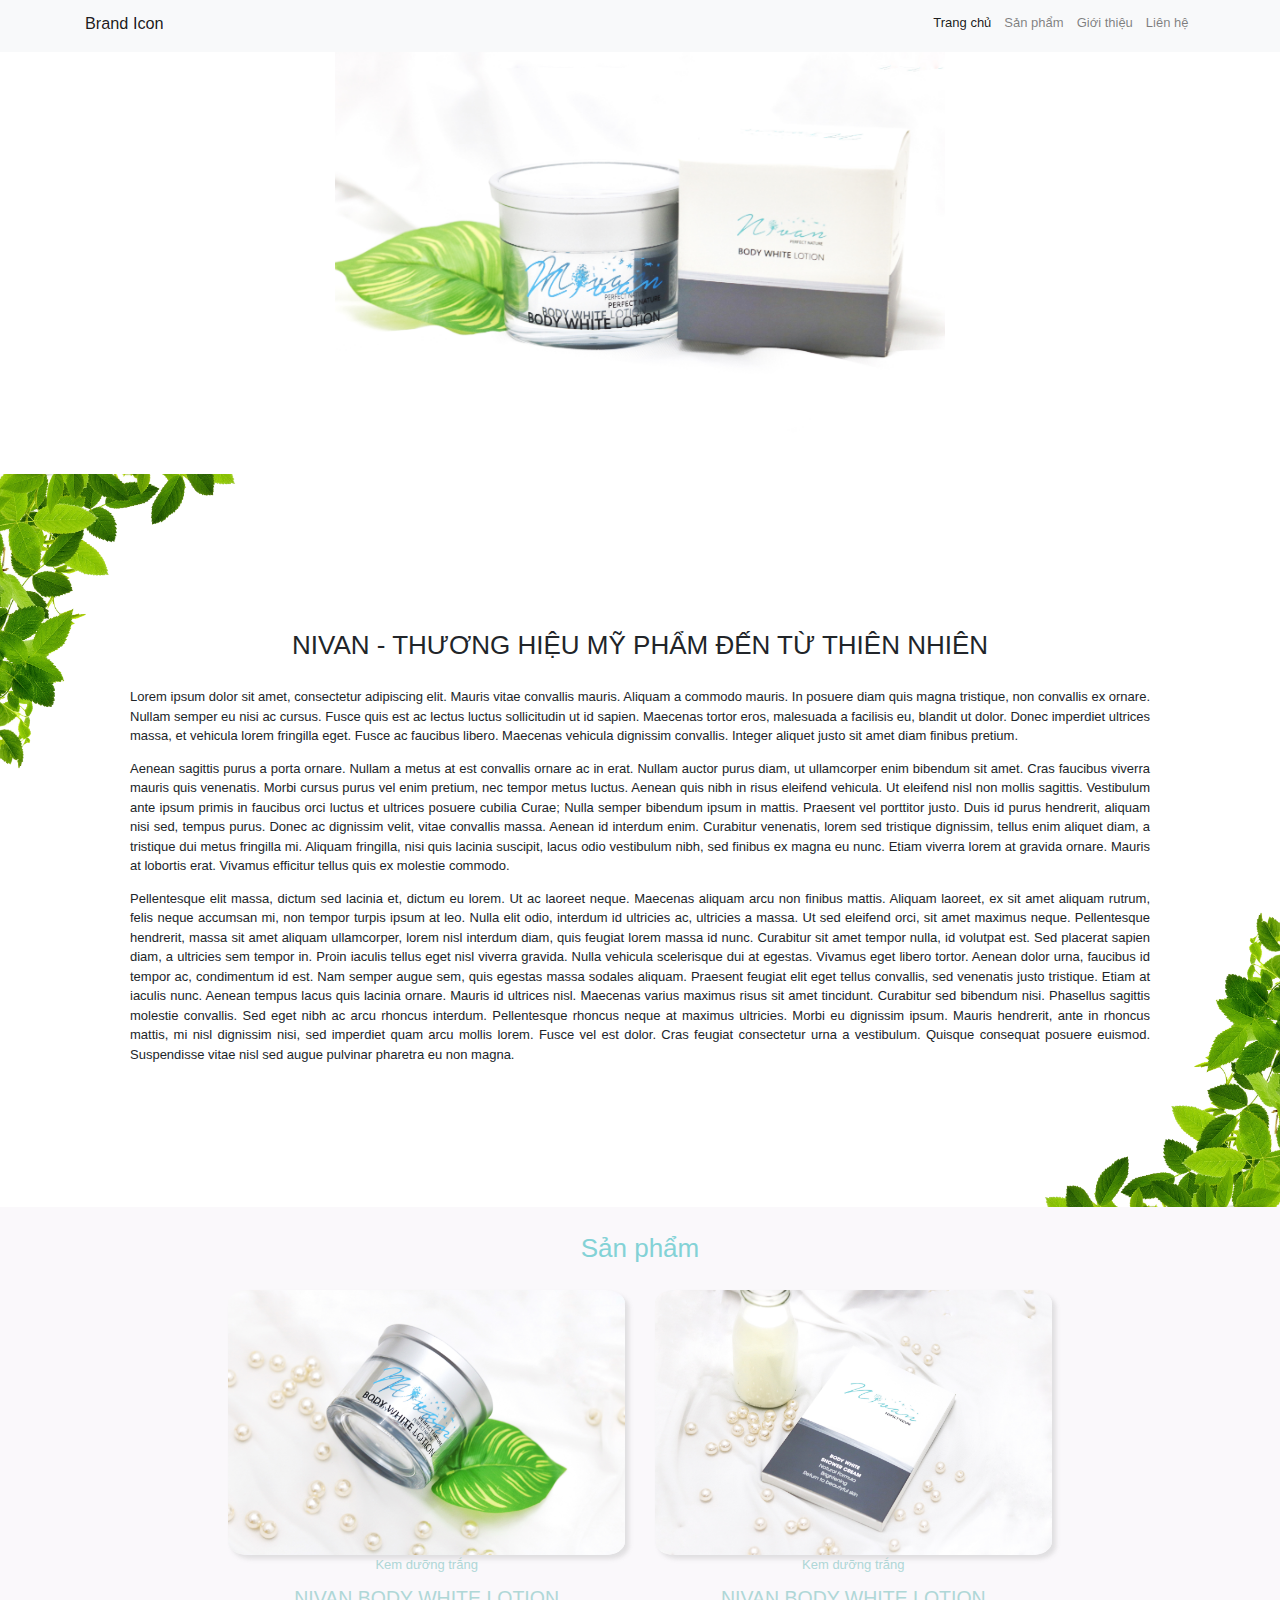
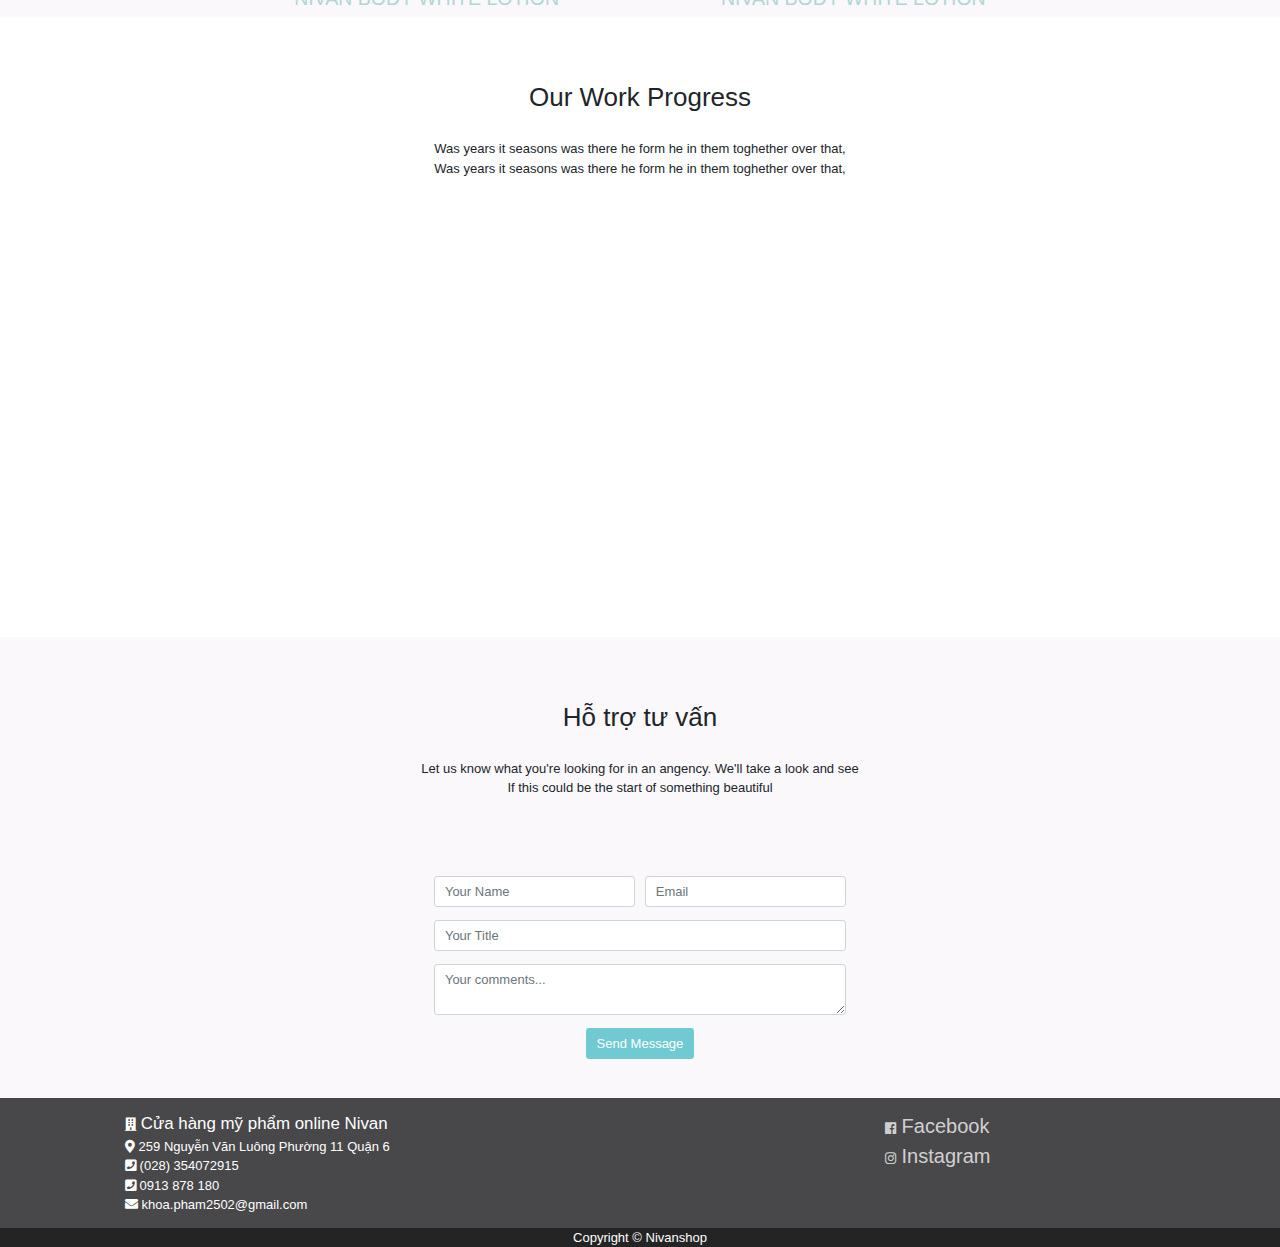
<file: Template/index.html>
<!DOCTYPE html>
<html lang="en">
	<head>
		<meta charset="UTF-8" />
		<meta name="viewport" content="width=device-width, initial-scale=1.0" />
		<meta http-equiv="X-UA-Compatible" content="ie=edge" />
		<title>Document</title>
		<link rel="stylesheet" href="css/all.min.css" />
		<link rel="stylesheet" href="css/bootstrap.min.css" />
		<link rel="stylesheet" href="css/style.css" />
	</head>
	<body>
		<header>
			<nav class="navbar fixed-top navbar-expand-md navbar-light bg-light">
				<div class="container">
					<a class="navbar-brand" href="#">Brand Icon</a>
					<button
						class="navbar-toggler"
						type="button"
						data-toggle="collapse"
						data-target="#navbarCollapse"
						aria-controls="navbarCollapse"
						aria-expanded="false"
						aria-label="Toggle navigation"
					>
						<span class="navbar-toggler-icon"> </span>
					</button>
					<div class="collapse navbar-collapse" id="navbarCollapse">
						<ul class="navbar-nav ml-auto">
							<li class="nav-item active">
								<a class="nav-link" href="#">
									Trang chủ <span class="sr-only"> (current) </span>
								</a>
							</li>
							<li class="nav-item">
								<a class="nav-link" href="#product"> Sản phẩm </a>
							</li>
							<li class="nav-item">
								<a class="nav-link" href="#"> Giới thiệu </a>
							</li>
							<li class="nav-item">
								<a class="nav-link" href="#"> Liên hệ</a>
							</li>
						</ul>
					</div>
				</div>
			</nav>
		</header>
		<main class="container-fluid" role="main">
			<div class="row even" id="cover">
				<div class="col-md-12 col-lg-6 mr-auto ml-auto">
					<img src="img/IMG_8909.JPG" alt="" class="img-fluid" />
				</div>
			</div>
			<div class="row odd">
				<div class="col-md-12 align-items-center">
					<div class="intro-content content" id="intro">
						<h2>NIVAN - THƯƠNG HIỆU MỸ PHẨM ĐẾN TỪ THIÊN NHIÊN</h2>
						<p>
							Lorem ipsum dolor sit amet, consectetur adipiscing elit. Mauris
							vitae convallis mauris. Aliquam a commodo mauris. In posuere diam
							quis magna tristique, non convallis ex ornare. Nullam semper eu
							nisi ac cursus. Fusce quis est ac lectus luctus sollicitudin ut id
							sapien. Maecenas tortor eros, malesuada a facilisis eu, blandit ut
							dolor. Donec imperdiet ultrices massa, et vehicula lorem fringilla
							eget. Fusce ac faucibus libero. Maecenas vehicula dignissim
							convallis. Integer aliquet justo sit amet diam finibus pretium.
						</p>
						<p>
							Aenean sagittis purus a porta ornare. Nullam a metus at est
							convallis ornare ac in erat. Nullam auctor purus diam, ut
							ullamcorper enim bibendum sit amet. Cras faucibus viverra mauris
							quis venenatis. Morbi cursus purus vel enim pretium, nec tempor
							metus luctus. Aenean quis nibh in risus eleifend vehicula. Ut
							eleifend nisl non mollis sagittis. Vestibulum ante ipsum primis in
							faucibus orci luctus et ultrices posuere cubilia Curae; Nulla
							semper bibendum ipsum in mattis. Praesent vel porttitor justo.
							Duis id purus hendrerit, aliquam nisi sed, tempus purus. Donec ac
							dignissim velit, vitae convallis massa. Aenean id interdum enim.
							Curabitur venenatis, lorem sed tristique dignissim, tellus enim
							aliquet diam, a tristique dui metus fringilla mi. Aliquam
							fringilla, nisi quis lacinia suscipit, lacus odio vestibulum nibh,
							sed finibus ex magna eu nunc. Etiam viverra lorem at gravida
							ornare. Mauris at lobortis erat. Vivamus efficitur tellus quis ex
							molestie commodo.
						</p>
						<p>
							Pellentesque elit massa, dictum sed lacinia et, dictum eu lorem.
							Ut ac laoreet neque. Maecenas aliquam arcu non finibus mattis.
							Aliquam laoreet, ex sit amet aliquam rutrum, felis neque accumsan
							mi, non tempor turpis ipsum at leo. Nulla elit odio, interdum id
							ultricies ac, ultricies a massa. Ut sed eleifend orci, sit amet
							maximus neque. Pellentesque hendrerit, massa sit amet aliquam
							ullamcorper, lorem nisl interdum diam, quis feugiat lorem massa id
							nunc. Curabitur sit amet tempor nulla, id volutpat est. Sed
							placerat sapien diam, a ultricies sem tempor in. Proin iaculis
							tellus eget nisl viverra gravida. Nulla vehicula scelerisque dui
							at egestas. Vivamus eget libero tortor. Aenean dolor urna,
							faucibus id tempor ac, condimentum id est. Nam semper augue sem,
							quis egestas massa sodales aliquam. Praesent feugiat elit eget
							tellus convallis, sed venenatis justo tristique. Etiam at iaculis
							nunc. Aenean tempus lacus quis lacinia ornare. Mauris id ultrices
							nisl. Maecenas varius maximus risus sit amet tincidunt. Curabitur
							sed bibendum nisi. Phasellus sagittis molestie convallis. Sed eget
							nibh ac arcu rhoncus interdum. Pellentesque rhoncus neque at
							maximus ultricies. Morbi eu dignissim ipsum. Mauris hendrerit,
							ante in rhoncus mattis, mi nisl dignissim nisi, sed imperdiet quam
							arcu mollis lorem. Fusce vel est dolor. Cras feugiat consectetur
							urna a vestibulum. Quisque consequat posuere euismod. Suspendisse
							vitae nisl sed augue pulvinar pharetra eu non magna.
						</p>
					</div>
				</div>
			</div>
			<div class="row even">
				<div class="col-12 col-lg-8 mr-auto ml-auto">
					<div class="row">
						<div class="col-12 content" id="product"><h2>Sản phẩm</h2></div>
						<div class="col-6">
							<div class="intro-product relative">
								<div class="img-area relative">
									<div class="overlay-image overlay-bg">
										<i class="far fa-eye"></i>
									</div>
									<img src="img/IMG_8912.JPG" class="img-fluid" alt="" />
								</div>
								<p>Kem dưỡng trắng</p>
								<h4>NIVAN BODY WHITE LOTION</h4>
							</div>
						</div>
						<div class="col-6">
							<div class="intro-product relative">
								<a href="#">
									<div class="img-area relative">
										<div class="overlay-image overlay-bg">
											<i class="far fa-eye"></i>
										</div>
										<img src="img/IMG_8917.JPG" class="img-fluid" alt="" />
									</div>
									<p>Kem dưỡng trắng</p>
									<h4>NIVAN BODY WHITE LOTION</h4>
								</a>
							</div>
						</div>
					</div>
				</div>
			</div>
			<div class="row odd">
				<div class="col-md-12 col-lg-8 mr-auto ml-auto ">
					<div class="content blog">
						<h2>Our Work Progress</h2>
						<p>
							Was years it seasons was there he form he in them toghether over
							that,
						</p>
						<p>
							Was years it seasons was there he form he in them toghether over
							that,
						</p>
						<div class="embed-responsive embed-responsive-16by9">
							<iframe
								class="embed-responsive-item"
								width="560"
								height="315"
								src="https://www.youtube.com/embed/x6q41EnhPnU"
								frameborder="0"
								allow="accelerometer; autoplay; encrypted-media; gyroscope; picture-in-picture"
								allowfullscreen
							></iframe>
						</div>
					</div>
				</div>
			</div>
			<div class="row even">
				<div class="col-md-12 col-lg-8 mr-auto ml-auto">
					<div class="content blog">
						<h2>Hỗ trợ tư vấn</h2>
						<p>
							Let us know what you're looking for in an angency. We'll take a
							look and see
						</p>
						<p>If this could be the start of something beautiful</p>
					</div>
				</div>
				<br />
				<div class="col-md-12 col-lg-8 mr-auto ml-auto">
					<form>
						<div class="form-row align-items-center">
							<div class="col-6">
								<label class="sr-only">Name</label>
								<input
									type="text"
									class="form-control"
									placeholder="Your Name"
								/>
							</div>
							<div class="col-6">
								<label class="sr-only">Email</label>
								<input type="email" class="form-control" placeholder="Email" />
							</div>
						</div>
						<div class="form-row">
							<div class="col-12">
								<label class="sr-only">Title</label>
								<input
									type="text"
									class="form-control"
									placeholder="Your Title"
								/>
							</div>
						</div>
						<div class="form-row">
							<div class="col-12">
								<label class="sr-only">Title</label>
								<textarea
									class="form-control"
									placeholder="Your comments..."
								></textarea>
							</div>
						</div>
						<button class="btn btn-custom" type="submit">Send Message</button>
					</form>
				</div>
			</div>
		</main>
		<footer>
			<div class="container-fluid" id="footer-info">
				<div class="row">
					<div class="container">
						<div class="row">
							<div class="col-md-8">
								<ul>
									<li>
										<a
											><i class="fas fa-building"></i> Cửa hàng mỹ phẩm online
											Nivan</a
										>
									</li>
									<li>
										<a
											><i class="fas fa-map-marker-alt"></i> 259 Nguyễn Văn
											Luông Phường 11 Quận 6</a
										>
									</li>
									<li>
										<a><i class="fas fa-phone-square"></i> (028) 354072915</a>
									</li>
									<li>
										<a><i class="fas fa-phone-square"></i> 0913 878 180</a>
									</li>
									<li>
										<a
											><i class="fas fa-envelope"></i>
											khoa.pham2502@gmail.com</a
										>
									</li>
								</ul>
							</div>
							<div class="col-md-4 social-network">
								<ul>
									<li>
										<a href="#"><i class="fab fa-facebook"></i> Facebook</a>
									</li>
									<li>
										<a href="#"><i class="fab fa-instagram"></i> Instagram</a>
									</li>
								</ul>
							</div>
						</div>
					</div>
				</div>
			</div>
			<div class="container-fluid" id="copyright">
				<div class="row">
					<div class="container text-center">Copyright &copy; Nivanshop</div>
				</div>
			</div>
		</footer>

		<!-- Load Facebook SDK for JavaScript -->
		<div id="fb-root"></div>
		<script>
			(function(d, s, id) {
				var js,
					fjs = d.getElementsByTagName(s)[0];
				if (d.getElementById(id)) return;
				js = d.createElement(s);
				js.id = id;
				js.src = 'https://connect.facebook.net/vi_VN/sdk/xfbml.customerchat.js';
				fjs.parentNode.insertBefore(js, fjs);
			})(document, 'script', 'facebook-jssdk');
		</script>

		<!-- Your customer chat code -->
		<div
			class="fb-customerchat"
			attribution="setup_tool"
			page_id="216466555951568"
		></div>
		<script src="js/jquery-3.3.1.min.js"></script>
		<script src="js/bootstrap.bundle.min.js"></script>
		<script src="js/script.js"></script>
	</body>
</html>
</file>
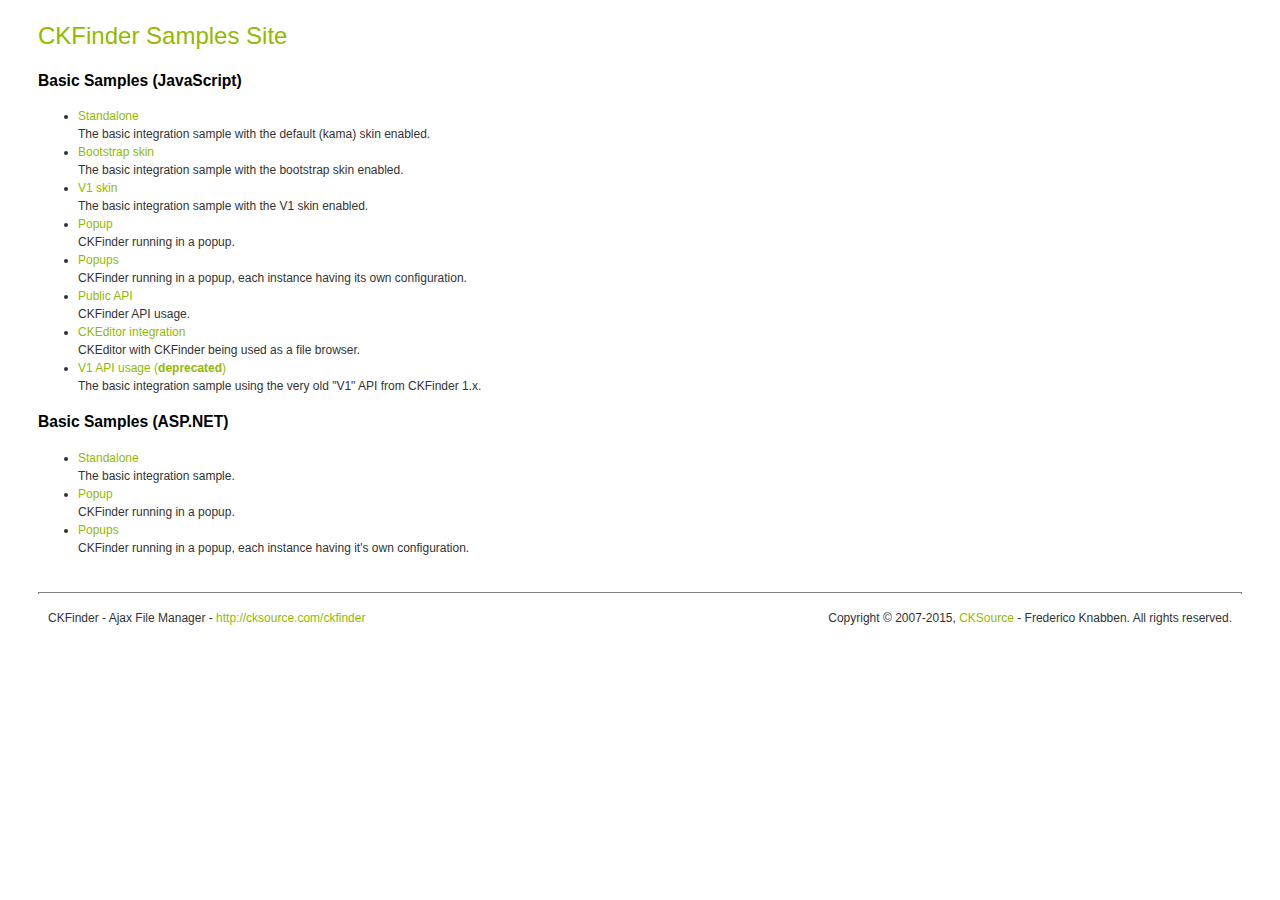
<file: Source/Application/Application/ckfinder/_samples/index.html>
<!DOCTYPE html PUBLIC "-//W3C//DTD XHTML 1.0 Transitional//EN" "http://www.w3.org/TR/xhtml1/DTD/xhtml1-transitional.dtd">
<!--
 * CKFinder
 * ========
 * http://cksource.com/ckfinder
 * Copyright (C) 2007-2015, CKSource - Frederico Knabben. All rights reserved.
 *
 * The software, this file and its contents are subject to the CKFinder
 * License. Please read the license.txt file before using, installing, copying,
 * modifying or distribute this file or part of its contents. The contents of
 * this file is part of the Source Code of CKFinder.
-->
<html xmlns="http://www.w3.org/1999/xhtml">
<head>
	<title>CKFinder - Samples</title>
	<meta http-equiv="Content-Type" content="text/html; charset=utf-8" />
	<meta name="robots" content="noindex, nofollow" />
	<link href="sample.css" rel="stylesheet" type="text/css" />
</head>
<body>
	<h1 class="samples">
		CKFinder Samples Site
	</h1>
	<h2 class="samples">
		Basic Samples (JavaScript)
	</h2>
	<ul class="samples">
		<li><a class="samples" href="standalone.html">Standalone</a><br />The basic integration sample with the default (kama) skin enabled.</li>
		<li><a class="samples" href="skin_bootstrap.html">Bootstrap skin</a><br />The basic integration sample with the bootstrap skin enabled.</li>
		<li><a class="samples" href="skin_v1.html">V1 skin</a><br />The basic integration sample with the V1 skin enabled.</li>
		<li><a class="samples" href="popup.html">Popup</a><br />CKFinder running in a popup.</li>
		<li><a class="samples" href="popups.html">Popups</a><br />CKFinder running in a popup, each instance having its own configuration.</li>
		<li><a class="samples" href="public_api.html">Public API</a><br />CKFinder API usage.</li>
		<li><a class="samples" href="ckeditor.html">CKEditor integration</a><br />CKEditor with CKFinder being used as a file browser.</li>
		<li><a class="samples" href="standalone_v1.html">V1 API usage (<strong>deprecated</strong>)</a><br />The basic integration sample using the very old "V1" API from CKFinder 1.x.</li>
	</ul>
	<h2 class="samples">
		Basic Samples (ASP.NET)
	</h2>
	<ul class="samples">
		<li><a class="samples" href="aspx/standalone.aspx">Standalone</a><br />The basic integration sample.</li>
		<li><a class="samples" href="aspx/popup.aspx">Popup</a><br />CKFinder running in a popup.</li>
		<li><a class="samples" href="aspx/popups.aspx">Popups</a><br />CKFinder running in a popup, each instance having it's own configuration.</li>
	</ul>
	<div id="footer">
		<hr />
		<p>
			CKFinder - Ajax File Manager - <a class="samples" href="http://cksource.com/ckfinder/">http://cksource.com/ckfinder</a>
		</p>
		<p id="copy">
			Copyright &copy; 2007-2015, <a class="samples" href="http://cksource.com/">CKSource</a> - Frederico Knabben. All rights reserved.
		</p>
	</div>
</body>
</html>
</file>
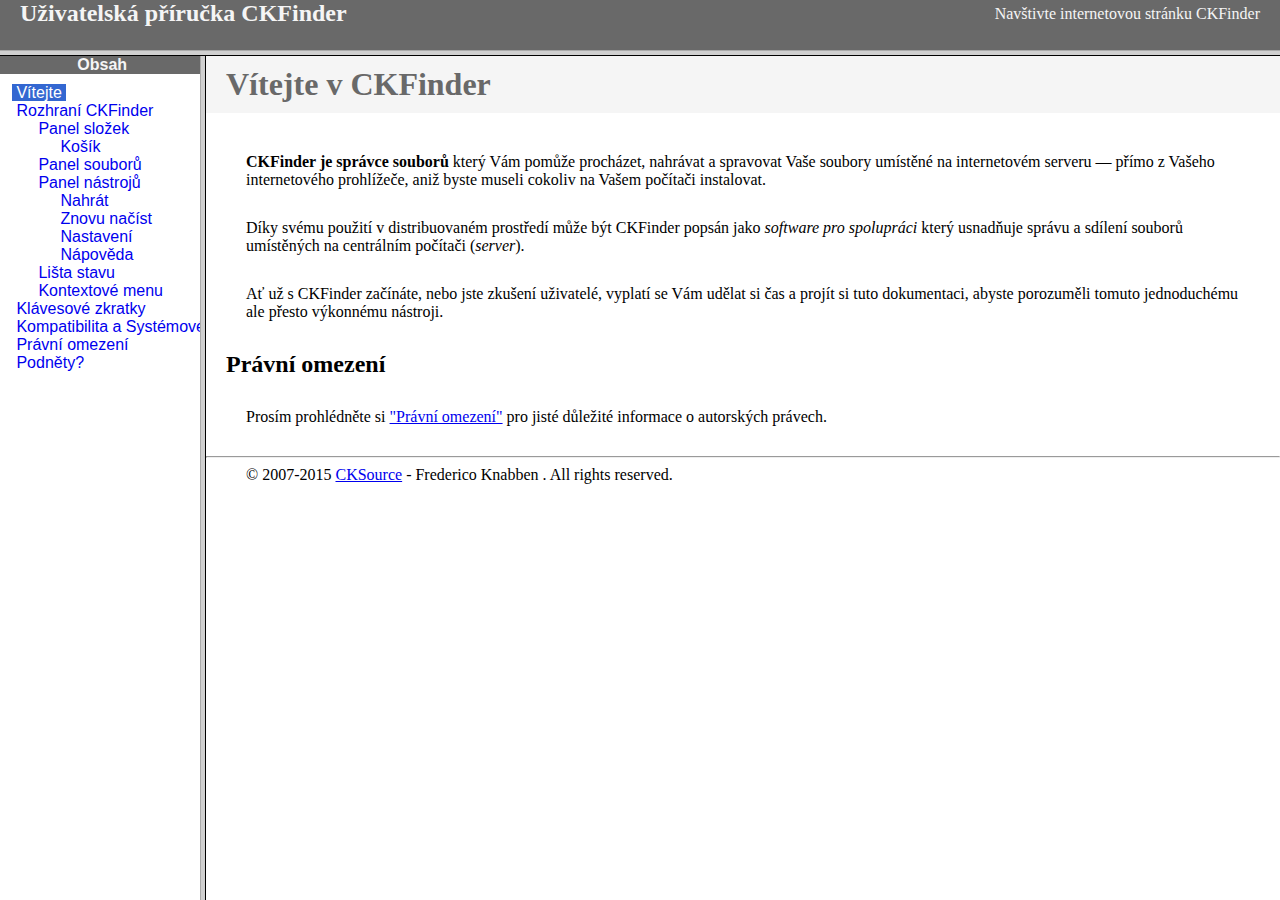
<file: Source/Application/Application/ckfinder/help/cs/index.html>
<!DOCTYPE HTML PUBLIC "-//W3C//DTD HTML 4.01 Frameset//EN" "http://www.w3.org/TR/html4/frameset.dtd">
<html lang="cs">
<head>
	<title>Uživatelská příručka CKFinder</title>
	<meta name="robots" content="noindex, nofollow">
	<meta http-equiv="Content-Type" content="text/html; charset=utf-8">
	<style type="text/css">
		frame {border-color:#f5f5f5}
	</style>
</head>
<frameset rows="50,*">
	<frame src="files/header.html" noresize="noresize" frameborder="0">
	<frameset cols="200,*">
			<frame src="files/toc.html">
			<frame src="files/001.html" name="CKDocsMain">
	</frameset>
</frameset>
</html>
</file>
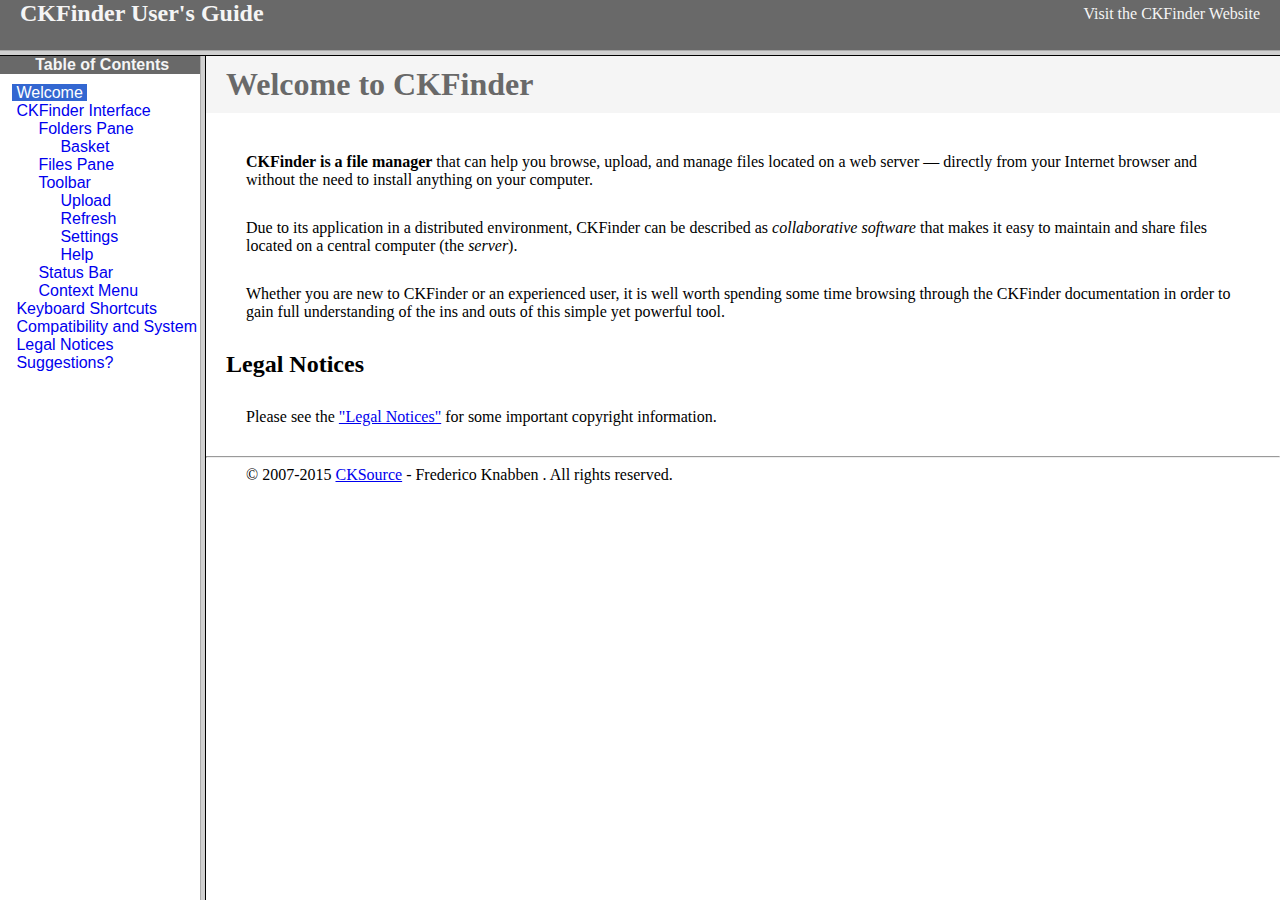
<file: Source/Application/Application/ckfinder/help/en/index.html>
<!DOCTYPE HTML PUBLIC "-//W3C//DTD HTML 4.01 Frameset//EN" "http://www.w3.org/TR/html4/frameset.dtd">
<html lang="en">
<head>
	<title>CKFinder User's Guide</title>
	<meta name="robots" content="noindex, nofollow">
	<meta http-equiv="Content-Type" content="text/html; charset=utf-8">
	<style type="text/css">
		frame {border-color:#f5f5f5}
	</style>
</head>
<frameset rows="50,*">
	<frame src="files/header.html" noresize="noresize" frameborder="0">
	<frameset cols="200,*">
			<frame src="files/toc.html">
			<frame src="files/001.html" name="CKDocsMain">
	</frameset>
</frameset>
</html>
</file>
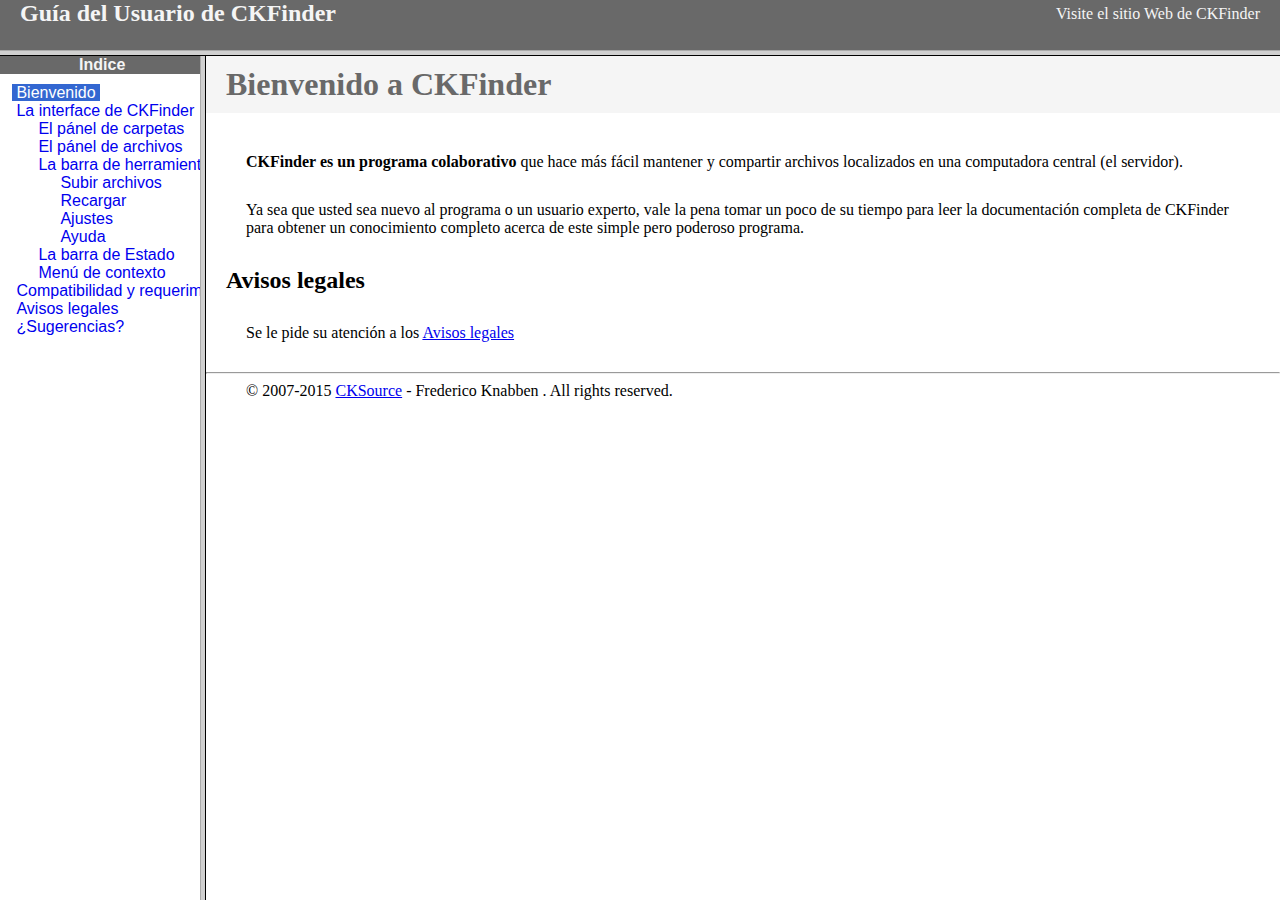
<file: Source/Application/Application/ckfinder/help/es-mx/index.html>
<!DOCTYPE HTML PUBLIC "-//W3C//DTD HTML 4.01 Frameset//EN" "http://www.w3.org/TR/html4/frameset.dtd">
<html lang="es-mx">
<head>
	<title>Gu&iacute;a para el usuario de CKFinder</title>
	<meta http-equiv="Content-Type" content="text/html; charset=utf-8">
	<meta name="robots" content="noindex, nofollow">
	<style type="text/css">
		frame {border-color:#f5f5f5}
	</style>
</head>
<frameset rows="50,*">
	<frame src="files/header.html" noresize="noresize" frameborder="0">
	<frameset cols="200,*">
			<frame src="files/toc.html">
			<frame src="files/001.html" name="CKDocsMain">
	</frameset>
</frameset>
</html>
</file>
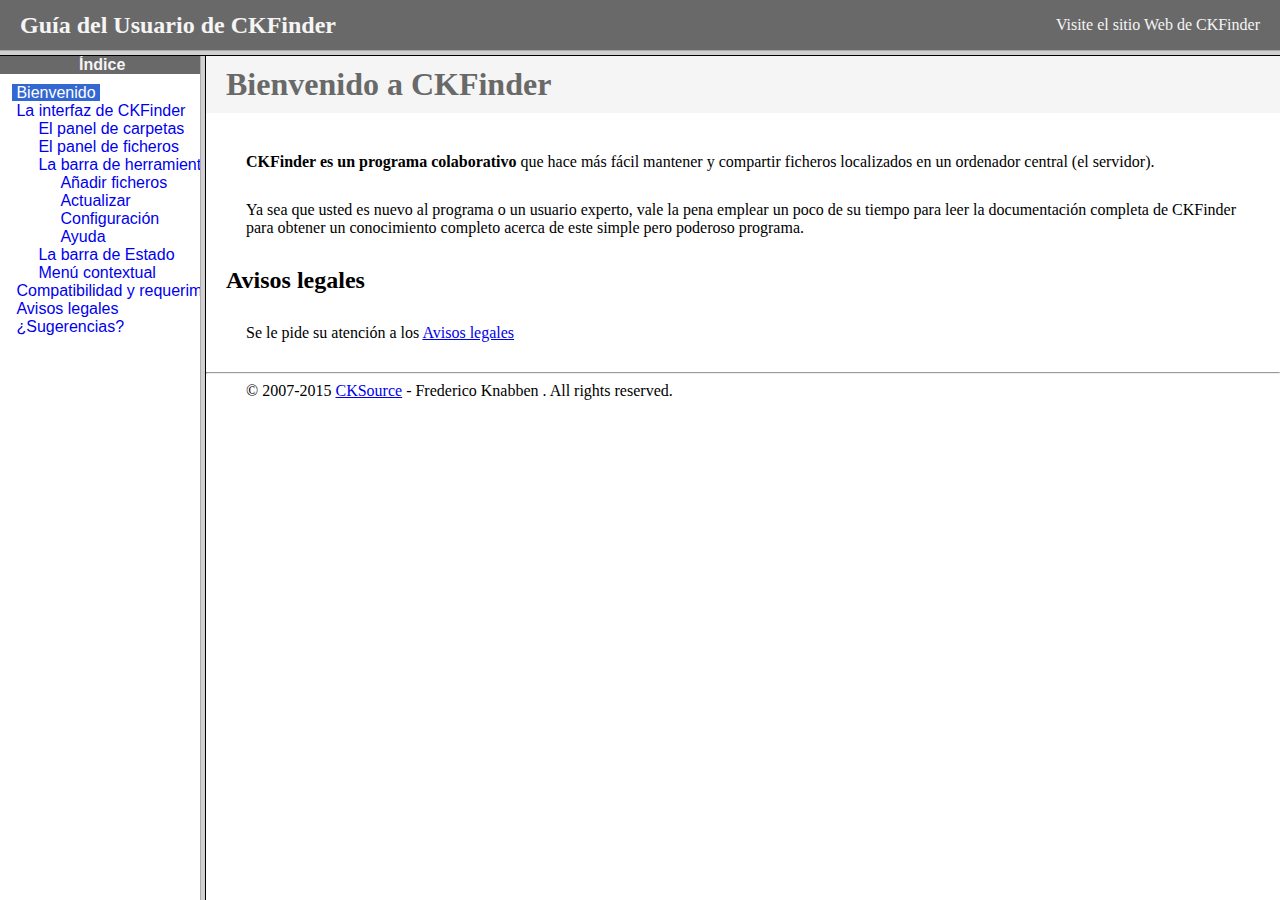
<file: Source/Application/Application/ckfinder/help/es/index.html>
<!DOCTYPE HTML PUBLIC "-//W3C//DTD HTML 4.01 Frameset//EN" "http://www.w3.org/TR/html4/frameset.dtd">
<html lang="es">
<head>
	<title>Gu&iacute;a para el usuario de CKFinder</title>
	<meta http-equiv="Content-Type" content="text/html; charset=utf-8">
	<meta name="robots" content="noindex, nofollow">
	<style type="text/css">
		frame {border-color:#f5f5f5}
	</style>
</head>
<frameset rows="50,*">
	<frame src="files/header.html" noresize="noresize" frameborder="0">
	<frameset cols="200,*">
			<frame src="files/toc.html">
			<frame src="files/001.html" name="CKDocsMain">
	</frameset>
</frameset>
</html>
</file>
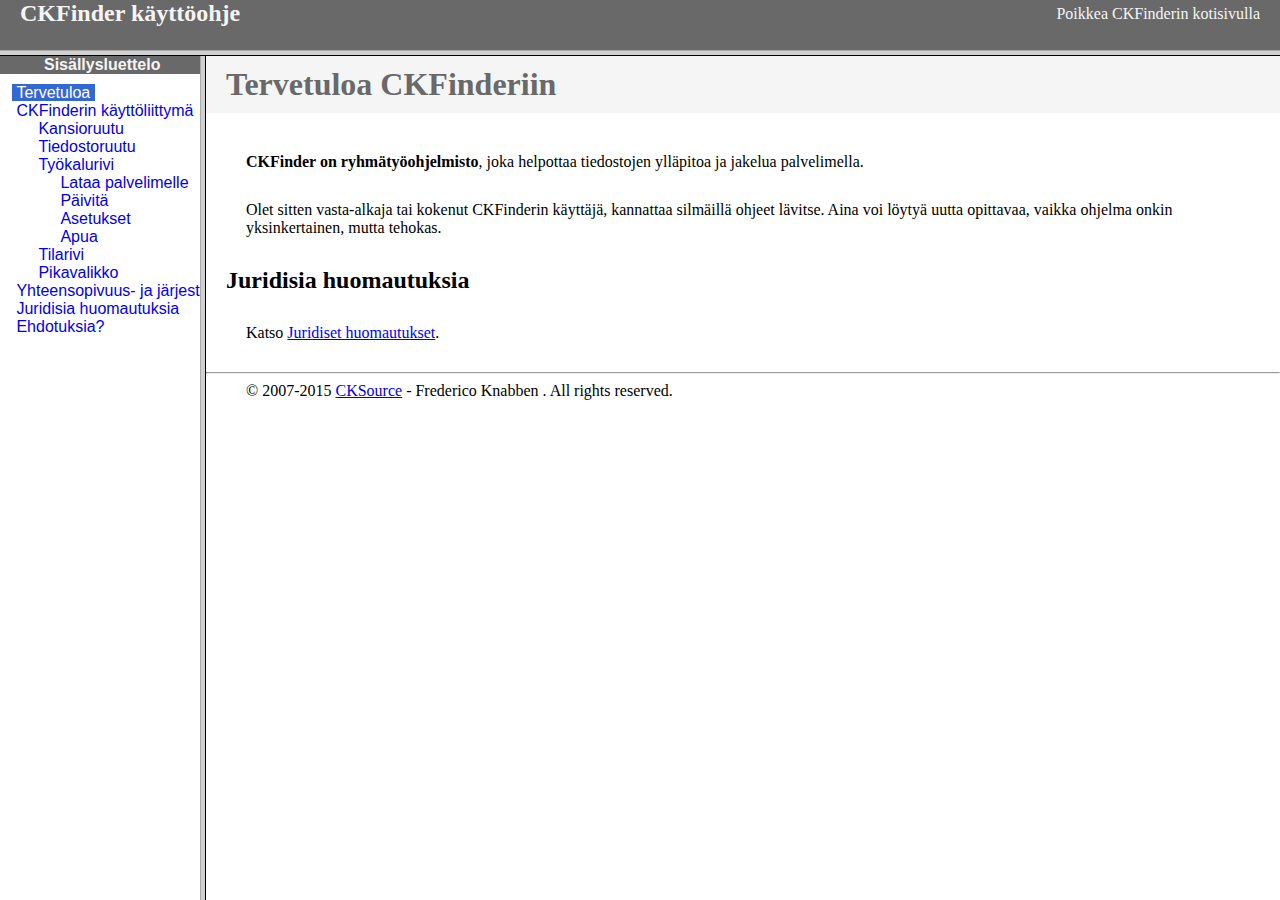
<file: Source/Application/Application/ckfinder/help/fi/index.html>
<!DOCTYPE HTML PUBLIC "-//W3C//DTD HTML 4.01 Frameset//EN" "http://www.w3.org/TR/html4/frameset.dtd">
<html lang="fi">
<head>
	<title>CKFinder käyttöohje</title>
	<meta http-equiv="Content-Type" content="text/html; charset=utf-8">
	<meta name="robots" content="noindex, nofollow">
	<style type="text/css">
		frame {border-color:#f5f5f5}
	</style>
</head>
<frameset rows="50,*">
	<frame src="files/header.html" noresize="noresize" frameborder="0">
	<frameset cols="200,*">
			<frame src="files/toc.html">
			<frame src="files/001.html" name="CKDocsMain">
	</frameset>
</frameset>
</html>
</file>
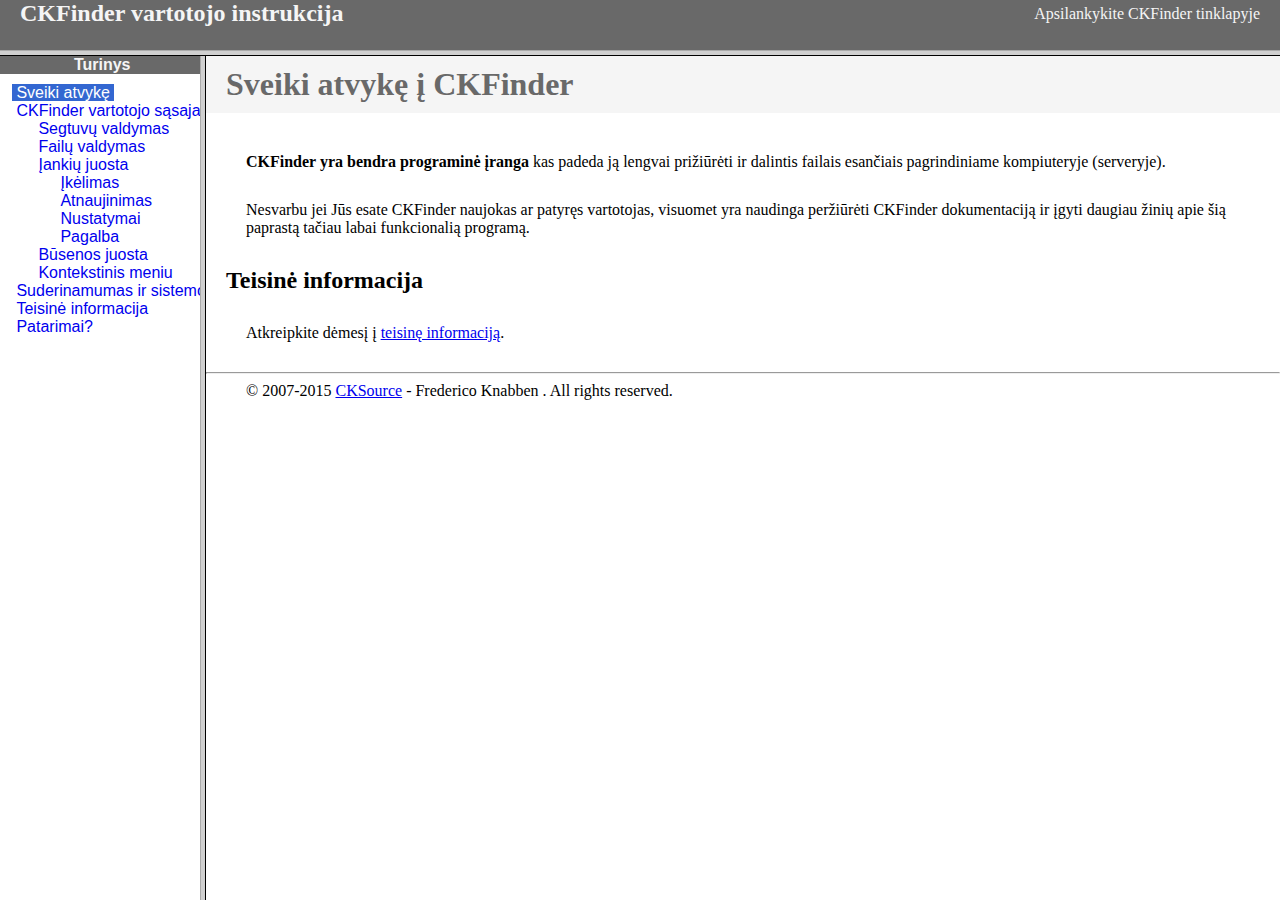
<file: Source/Application/Application/ckfinder/help/lt/index.html>
<!DOCTYPE HTML PUBLIC "-//W3C//DTD HTML 4.01 Frameset//EN" "http://www.w3.org/TR/html4/frameset.dtd">
<html lang="lt">
<head>
	<title>CKFinder User's Guide</title>
	<meta http-equiv="Content-Type" content="text/html; charset=utf-8">
	<meta name="robots" content="noindex, nofollow">
	<style type="text/css">
		frame {border-color:#f5f5f5}
	</style>
</head>
<frameset rows="50,*">
	<frame src="files/header.html" noresize="noresize" frameborder="0">
	<frameset cols="200,*">
			<frame src="files/toc.html">
			<frame src="files/001.html" name="CKDocsMain">
	</frameset>
</frameset>
</html>
</file>
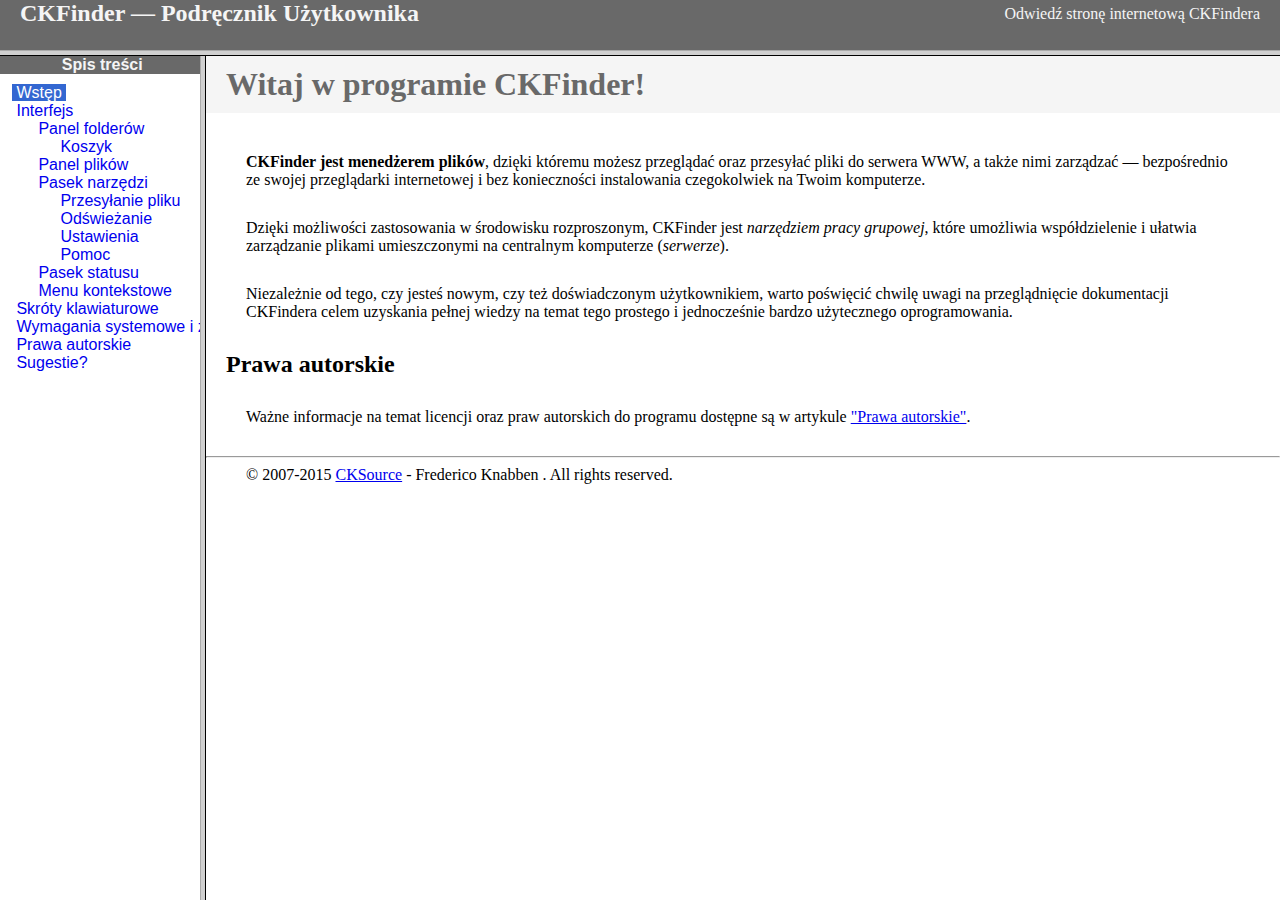
<file: Source/Application/Application/ckfinder/help/pl/index.html>
<!DOCTYPE HTML PUBLIC "-//W3C//DTD HTML 4.01 Frameset//EN" "http://www.w3.org/TR/html4/frameset.dtd">
<html lang="pl">
<head>
	<title>CKFinder &mdash; Podręcznik Użytkownika</title>
	<meta http-equiv="Content-Type" content="text/html; charset=utf-8">
	<meta name="robots" content="noindex, nofollow">
	<style type="text/css">
		frame {border-color:#f5f5f5}
	</style>
</head>
<frameset rows="50,*">
	<frame src="files/header.html" noresize="noresize" frameborder="0">
	<frameset cols="200,*">
			<frame src="files/toc.html">
			<frame src="files/001.html" name="CKDocsMain">
	</frameset>
</frameset>
</html>
</file>
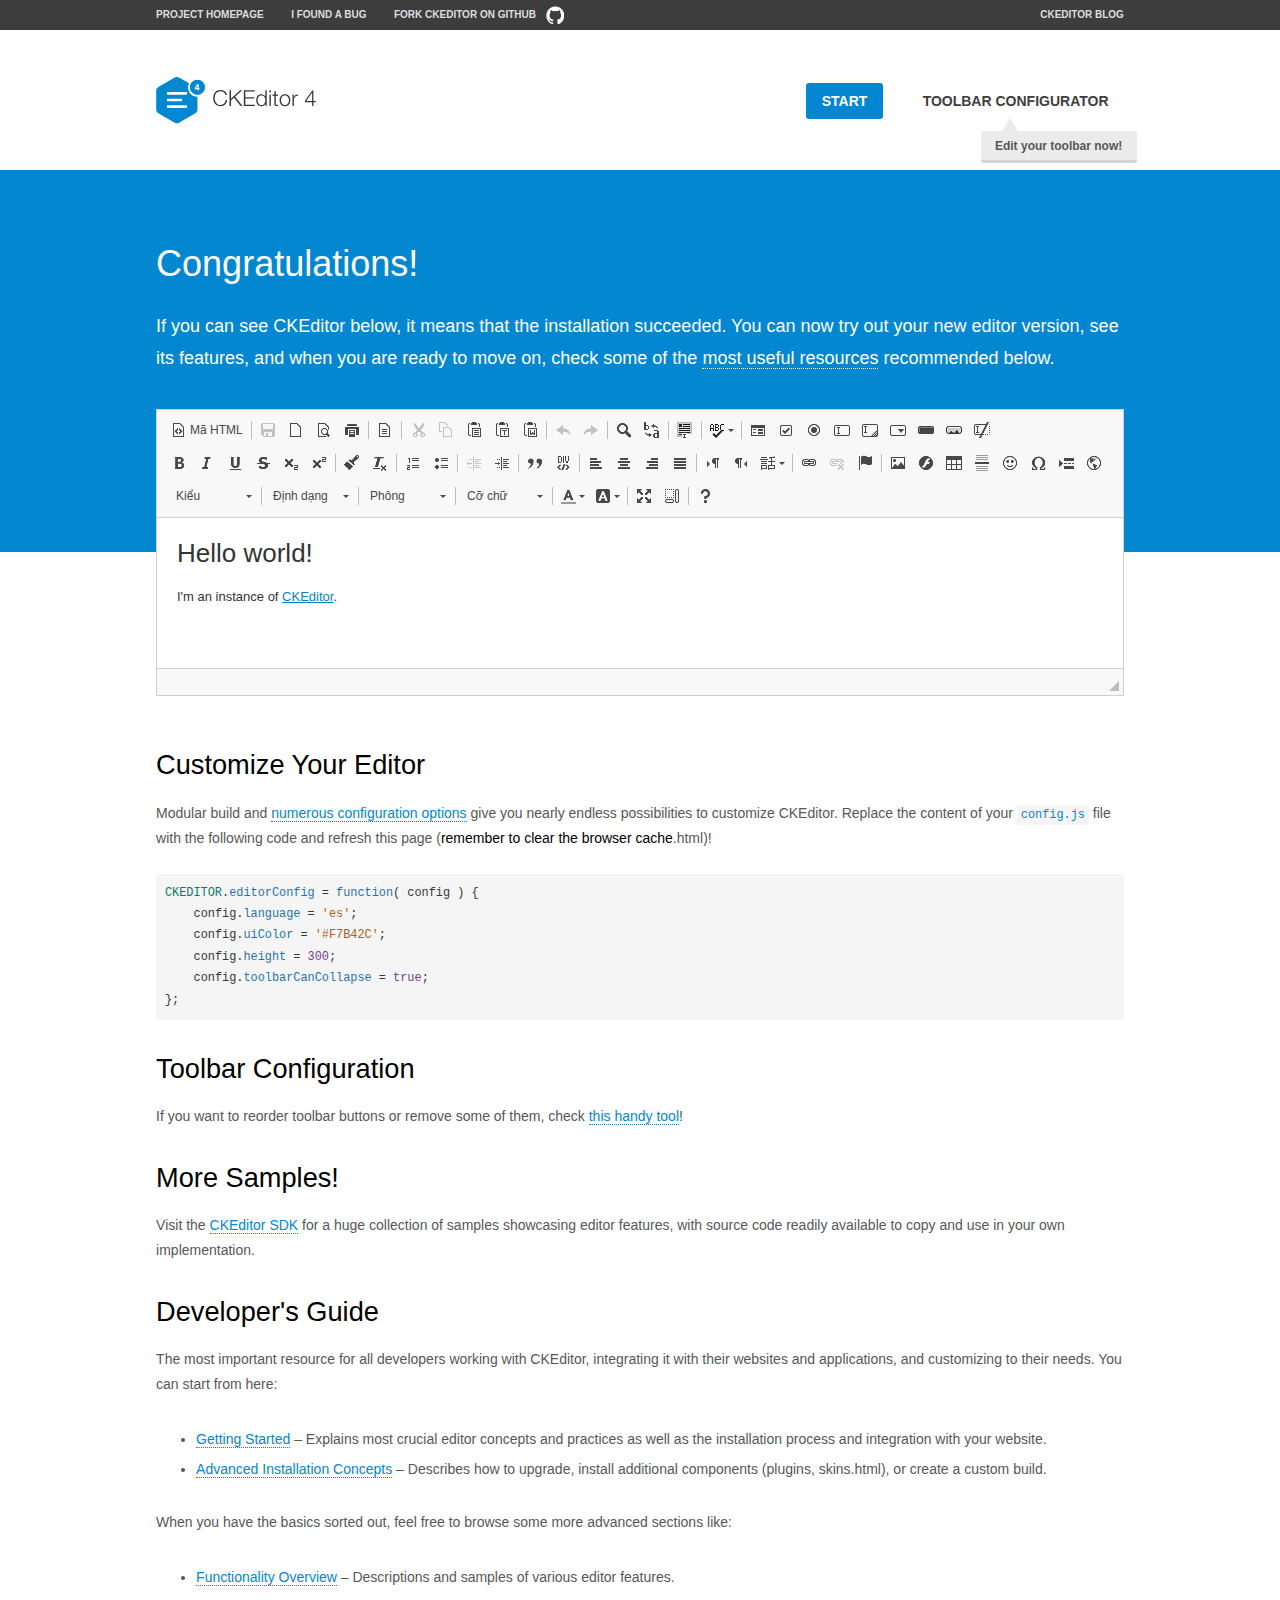
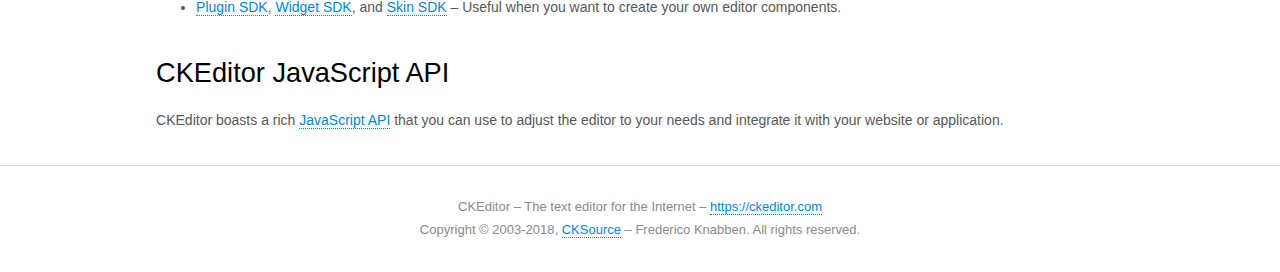
<file: Source/Application/Application/Scripts/ckeditor/samples/index.html>
<!DOCTYPE html>
<!--
Copyright (c) 2003-2018, CKSource - Frederico Knabben. All rights reserved.
For licensing, see LICENSE.md or https://ckeditor.com/legal/ckeditor-oss-license
-->
<html>
<head>
	<meta charset="utf-8">
	<title>CKEditor Sample</title>
	<script src="../ckeditor.js"></script>
	<script src="js/sample.js"></script>
	<link rel="stylesheet" href="css/samples.css">
	<link rel="stylesheet" href="toolbarconfigurator/lib/codemirror/neo.css">
</head>
<body id="main">

<nav class="navigation-a">
	<div class="grid-container">
		<ul class="navigation-a-left grid-width-70">
			<li><a href="https://ckeditor.com/ckeditor-4/">Project Homepage</a></li>
			<li><a href="https://github.com/ckeditor/ckeditor-dev/issues">I found a bug</a></li>
			<li><a href="https://github.com/ckeditor/ckeditor-dev" class="icon-pos-right icon-navigation-a-github">Fork CKEditor on GitHub</a></li>
		</ul>
		<ul class="navigation-a-right grid-width-30">
			<li><a href="https://ckeditor.com/blog/">CKEditor Blog</a></li>
		</ul>
	</div>
</nav>

<header class="header-a">
	<div class="grid-container">
		<h1 class="header-a-logo grid-width-30">
			<a href="index.html"><img src="img/logo.svg" onerror="this.src='img/logo.png'; this.onerror=null;" alt="CKEditor Sample"></a>
		</h1>

		<nav class="navigation-b grid-width-70">
			<ul>
				<li><a href="index.html" class="button-a button-a-background">Start</a></li>
				<li><a href="toolbarconfigurator/index.html" class="button-a">Toolbar configurator <span class="balloon-a balloon-a-nw">Edit your toolbar now!</span></a></li>
			</ul>
		</nav>
	</div>
</header>

<main>
	<div class="adjoined-top">
		<div class="grid-container">
			<div class="content grid-width-100">
				<h1>Congratulations!</h1>
				<p>
					If you can see CKEditor below, it means that the installation succeeded.
					You can now try out your new editor version, see its features, and when you are ready to move on, check some of the <a href="#sample-customize">most useful resources</a> recommended below.
				</p>
			</div>
		</div>
	</div>
	<div class="adjoined-bottom">
		<div class="grid-container">
			<div class="grid-width-100">
				<div id="editor">
					<h1>Hello world!</h1>
					<p>I'm an instance of <a href="https://ckeditor.com">CKEditor</a>.</p>
				</div>
			</div>
		</div>
	</div>

	<div class="grid-container">
		<div class="content grid-width-100">
			<section id="sample-customize">
				<h2>Customize Your Editor</h2>
				<p>Modular build and <a href="https://ckeditor.com/docs/ckeditor4/latest/guide/dev_configuration.html">numerous configuration options</a> give you nearly endless possibilities to customize CKEditor. Replace the content of your <code><a href="../config.js">config.js</a></code> file with the following code and refresh this page (<strong>remember to clear the browser cache</strong>.html)!</p>
		<pre class="cm-s-neo CodeMirror"><code><span style="padding-right: 0.1px;"><span class="cm-variable">CKEDITOR</span>.<span class="cm-property">editorConfig</span> <span class="cm-operator">=</span> <span class="cm-keyword">function</span>( <span class="cm-def">config</span> ) {</span>
<span style="padding-right: 0.1px;"><span class="cm-tab">	</span><span class="cm-variable-2">config</span>.<span class="cm-property">language</span> <span class="cm-operator">=</span> <span class="cm-string">'es'</span>;</span>
<span style="padding-right: 0.1px;"><span class="cm-tab">	</span><span class="cm-variable-2">config</span>.<span class="cm-property">uiColor</span> <span class="cm-operator">=</span> <span class="cm-string">'#F7B42C'</span>;</span>
<span style="padding-right: 0.1px;"><span class="cm-tab">	</span><span class="cm-variable-2">config</span>.<span class="cm-property">height</span> <span class="cm-operator">=</span> <span class="cm-number">300</span>;</span>
<span style="padding-right: 0.1px;"><span class="cm-tab">	</span><span class="cm-variable-2">config</span>.<span class="cm-property">toolbarCanCollapse</span> <span class="cm-operator">=</span> <span class="cm-atom">true</span>;</span>
<span style="padding-right: 0.1px;">};</span></code></pre>
			</section>

			<section>
				<h2>Toolbar Configuration</h2>
				<p>If you want to reorder toolbar buttons or remove some of them, check <a href="toolbarconfigurator/index.html">this handy tool</a>!</p>
			</section>

			<section>
				<h2>More Samples!</h2>
				<p>Visit the <a href="https://sdk.ckeditor.com">CKEditor SDK</a> for a huge collection of samples showcasing editor features, with source code readily available to copy and use in your own implementation.</p>
			</section>

			<section>
				<h2>Developer's Guide</h2>
				<p>The most important resource for all developers working with CKEditor, integrating it with their websites and applications, and customizing to their needs. You can start from here:</p>
				<ul>
					<li><a href="https://ckeditor.com/docs/ckeditor4/latest/guide/dev_installation.html">Getting Started</a> &ndash; Explains most crucial editor concepts and practices as well as the installation process and integration with your website.</li>
					<li><a href="https://ckeditor.com/docs/ckeditor4/latest/guide/dev_advanced_installation.html">Advanced Installation Concepts</a> &ndash; Describes how to upgrade, install additional components (plugins, skins.html), or create a custom build.</li>
				</ul>
					<p>When you have the basics sorted out, feel free to browse some more advanced sections like:</p>
				<ul>
					<li><a href="https://ckeditor.com/docs/ckeditor4/latest/guide/dev_features.html">Functionality Overview</a> &ndash; Descriptions and samples of various editor features.</li>
					<li><a href="https://ckeditor.com/docs/ckeditor4/latest/guide/plugin_sdk_intro.html">Plugin SDK</a>, <a href="https://ckeditor.com/docs/ckeditor4/latest/guide/widget_sdk_intro.html">Widget SDK</a>, and <a href="https://ckeditor.com/docs/ckeditor4/latest/guide/skin_sdk_intro.html">Skin SDK</a> &ndash; Useful when you want to create your own editor components.</li>
				</ul>
			</section>

			<section>
				<h2>CKEditor JavaScript API</h2>
				<p>CKEditor boasts a rich <a href="https://ckeditor.com/docs/ckeditor4/latest/api/index.html">JavaScript API</a> that you can use to adjust the editor to your needs and integrate it with your website or application.</p>
			</section>
		</div>
	</div>
</main>

<footer class="footer-a grid-container">
	<div class="grid-container">
		<p class="grid-width-100">
			CKEditor &ndash; The text editor for the Internet &ndash; <a class="samples" href="https://ckeditor.com/">https://ckeditor.com</a>
		</p>
		<p class="grid-width-100" id="copy">
			Copyright &copy; 2003-2018, <a class="samples" href="https://cksource.com/">CKSource</a> &ndash; Frederico Knabben. All rights reserved.
		</p>
	</div>
</footer>
<script>
	initSample();
</script>

</body>
</html>
</file>
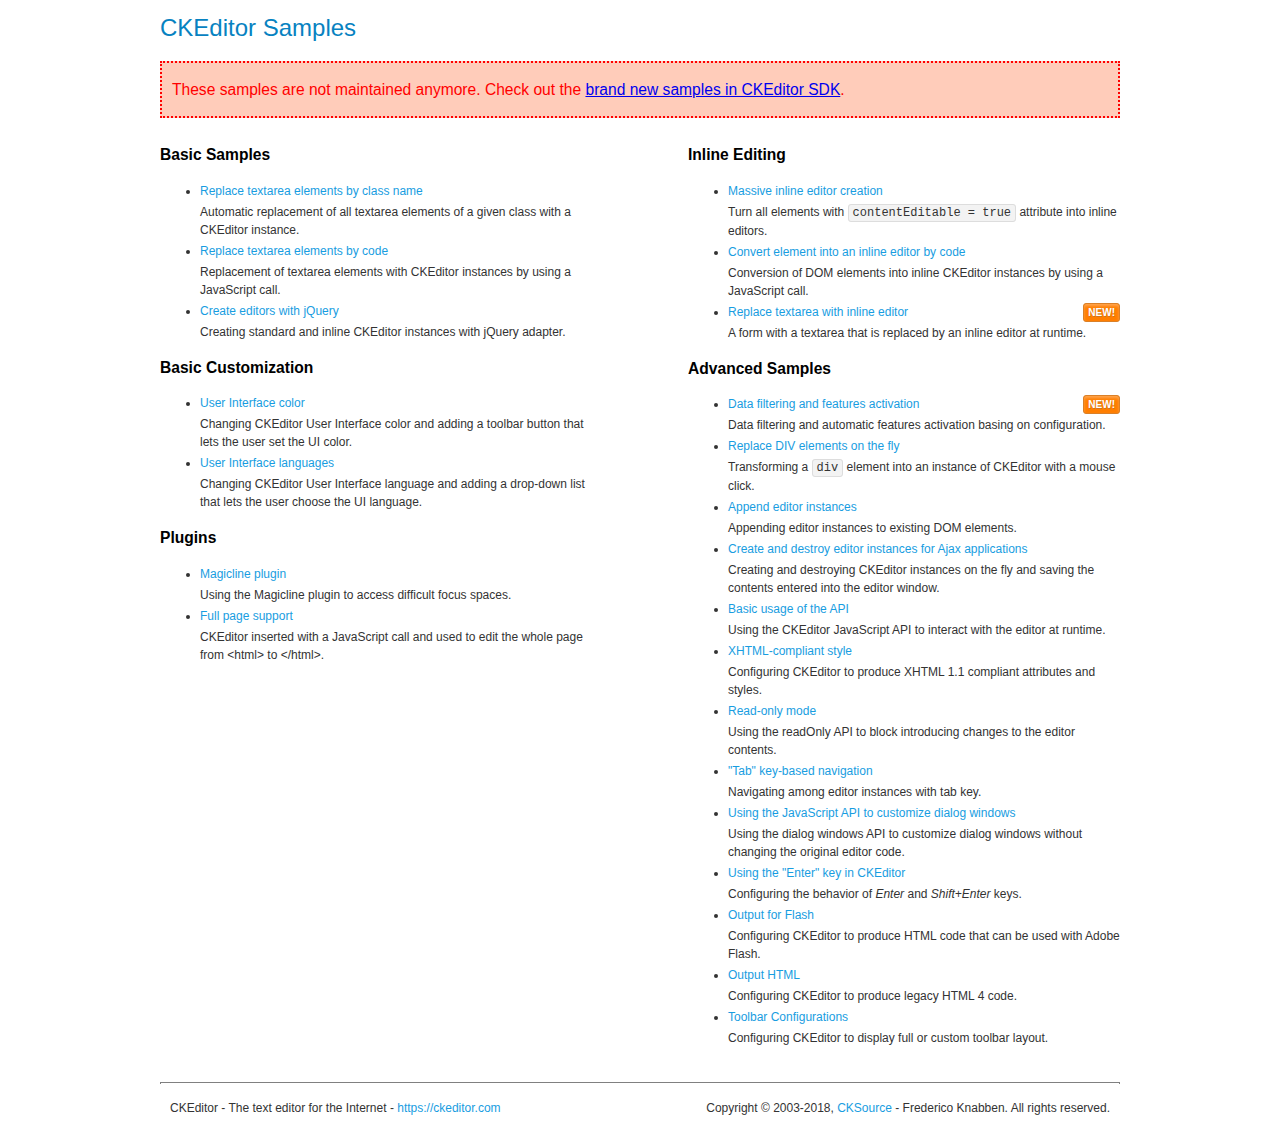
<file: Source/Application/Application/Scripts/ckeditor/samples/old/index.html>
<!DOCTYPE html>
<!--
Copyright (c) 2003-2018, CKSource - Frederico Knabben. All rights reserved.
For licensing, see LICENSE.md or https://ckeditor.com/legal/ckeditor-oss-license
-->
<html>
<head>
	<meta charset="utf-8">
	<title>CKEditor Samples</title>
	<link rel="stylesheet" href="sample.css">
</head>
<body>
	<h1 class="samples">
		CKEditor Samples
	</h1>
	<div class="warning deprecated">
		These samples are not maintained anymore. Check out the <a href="https://sdk.ckeditor.com/">brand new samples in CKEditor SDK</a>.
	</div>
	<div class="twoColumns">
		<div class="twoColumnsLeft">
			<h2 class="samples">
				Basic Samples
			</h2>
			<dl class="samples">
				<dt><a class="samples" href="replacebyclass.html">Replace textarea elements by class name</a></dt>
				<dd>Automatic replacement of all textarea elements of a given class with a CKEditor instance.</dd>

				<dt><a class="samples" href="replacebycode.html">Replace textarea elements by code</a></dt>
				<dd>Replacement of textarea elements with CKEditor instances by using a JavaScript call.</dd>

				<dt><a class="samples" href="jquery.html">Create editors with jQuery</a></dt>
				<dd>Creating standard and inline CKEditor instances with jQuery adapter.</dd>
			</dl>

			<h2 class="samples">
				Basic Customization
			</h2>
			<dl class="samples">
				<dt><a class="samples" href="uicolor.html">User Interface color</a></dt>
				<dd>Changing CKEditor User Interface color and adding a toolbar button that lets the user set the UI color.</dd>

				<dt><a class="samples" href="uilanguages.html">User Interface languages</a></dt>
				<dd>Changing CKEditor User Interface language and adding a drop-down list that lets the user choose the UI language.</dd>
			</dl>


			<h2 class="samples">Plugins</h2>
<dl class="samples">
<dt><a class="samples" href="magicline/magicline.html">Magicline plugin</a></dt>
<dd>Using the Magicline plugin to access difficult focus spaces.</dd>

<dt><a class="samples" href="wysiwygarea/fullpage.html">Full page support</a></dt>
<dd>CKEditor inserted with a JavaScript call and used to edit the whole page from &lt;html&gt; to &lt;/html&gt;.</dd>
</dl>
		</div>
		<div class="twoColumnsRight">
			<h2 class="samples">
				Inline Editing
			</h2>
			<dl class="samples">
				<dt><a class="samples" href="inlineall.html">Massive inline editor creation</a></dt>
				<dd>Turn all elements with <code>contentEditable = true</code> attribute into inline editors.</dd>

				<dt><a class="samples" href="inlinebycode.html">Convert element into an inline editor by code</a></dt>
				<dd>Conversion of DOM elements into inline CKEditor instances by using a JavaScript call.</dd>

				<dt><a class="samples" href="inlinetextarea.html">Replace textarea with inline editor</a> <span class="new">New!</span></dt>
				<dd>A form with a textarea that is replaced by an inline editor at runtime.</dd>

				
			</dl>

			<h2 class="samples">
				Advanced Samples
			</h2>
			<dl class="samples">
				<dt><a class="samples" href="datafiltering.html">Data filtering and features activation</a> <span class="new">New!</span></dt>
				<dd>Data filtering and automatic features activation basing on configuration.</dd>

				<dt><a class="samples" href="divreplace.html">Replace DIV elements on the fly</a></dt>
				<dd>Transforming a <code>div</code> element into an instance of CKEditor with a mouse click.</dd>

				<dt><a class="samples" href="appendto.html">Append editor instances</a></dt>
				<dd>Appending editor instances to existing DOM elements.</dd>

				<dt><a class="samples" href="ajax.html">Create and destroy editor instances for Ajax applications</a></dt>
				<dd>Creating and destroying CKEditor instances on the fly and saving the contents entered into the editor window.</dd>

				<dt><a class="samples" href="api.html">Basic usage of the API</a></dt>
				<dd>Using the CKEditor JavaScript API to interact with the editor at runtime.</dd>

				<dt><a class="samples" href="xhtmlstyle.html">XHTML-compliant style</a></dt>
				<dd>Configuring CKEditor to produce XHTML 1.1 compliant attributes and styles.</dd>

				<dt><a class="samples" href="readonly.html">Read-only mode</a></dt>
				<dd>Using the readOnly API to block introducing changes to the editor contents.</dd>

				<dt><a class="samples" href="tabindex.html">"Tab" key-based navigation</a></dt>
				<dd>Navigating among editor instances with tab key.</dd>


				
<dt><a class="samples" href="dialog/dialog.html">Using the JavaScript API to customize dialog windows</a></dt>
<dd>Using the dialog windows API to customize dialog windows without changing the original editor code.</dd>

<dt><a class="samples" href="enterkey/enterkey.html">Using the &quot;Enter&quot; key in CKEditor</a></dt>
<dd>Configuring the behavior of <em>Enter</em> and <em>Shift+Enter</em> keys.</dd>

<dt><a class="samples" href="htmlwriter/outputforflash.html">Output for Flash</a></dt>
<dd>Configuring CKEditor to produce HTML code that can be used with Adobe Flash.</dd>

<dt><a class="samples" href="htmlwriter/outputhtml.html">Output HTML</a></dt>
<dd>Configuring CKEditor to produce legacy HTML 4 code.</dd>

<dt><a class="samples" href="toolbar/toolbar.html">Toolbar Configurations</a></dt>
<dd>Configuring CKEditor to display full or custom toolbar layout.</dd>

			</dl>
		</div>
	</div>
	<div id="footer">
		<hr>
		<p>
			CKEditor - The text editor for the Internet - <a class="samples" href="https://ckeditor.com/">https://ckeditor.com</a>
		</p>
		<p id="copy">
			Copyright &copy; 2003-2018, <a class="samples" href="https://cksource.com/">CKSource</a> - Frederico Knabben. All rights reserved.
		</p>
	</div>
</body>
</html>
</file>
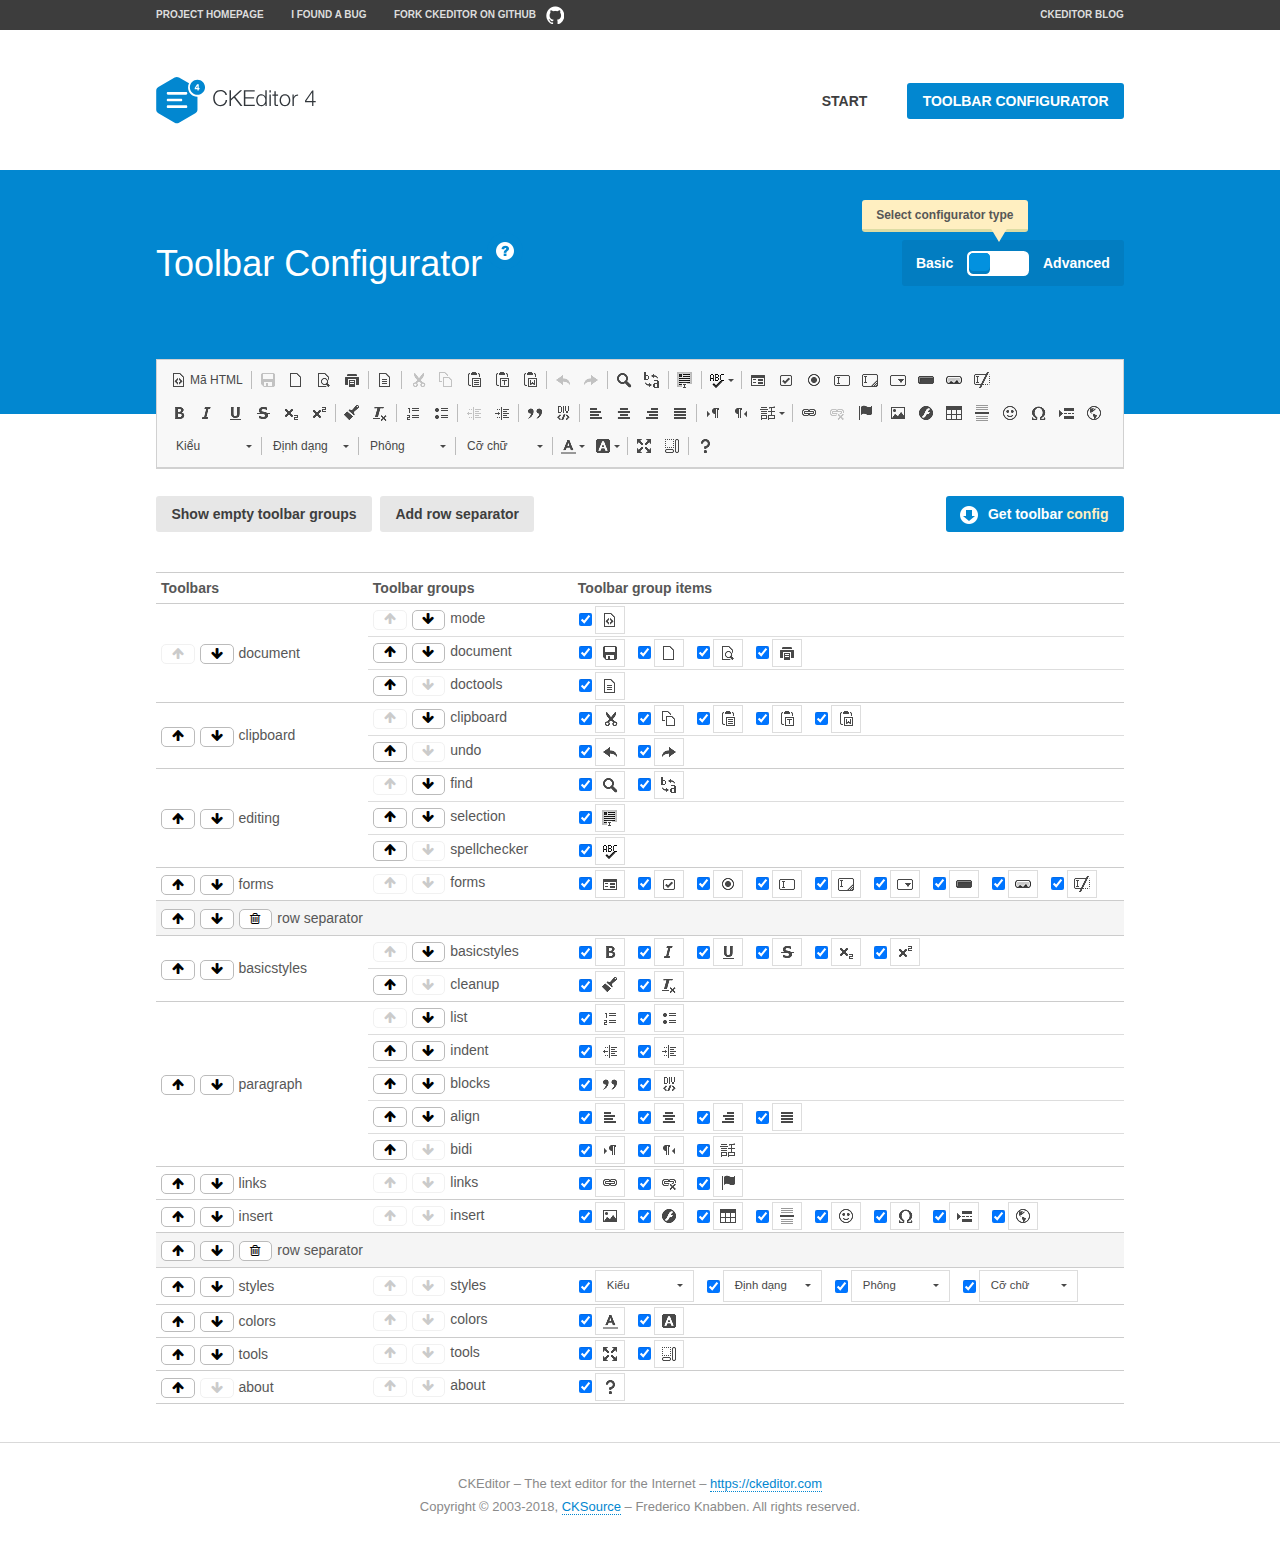
<file: Source/Application/Application/Scripts/ckeditor/samples/toolbarconfigurator/index.html>
<!DOCTYPE html>
<!--
Copyright (c) 2003-2018, CKSource - Frederico Knabben. All rights reserved.
For licensing, see LICENSE.md or https://ckeditor.com/legal/ckeditor-oss-license
-->
<!--[if IE 8]><html class="ie8"><![endif]-->
<!--[if gt IE 8]><html><![endif]-->
<!--[if !IE]><!--><html><!--<![endif]-->
<head>
	<meta charset="utf-8">
	<title>Toolbar Configurator</title>
	<script src="../../ckeditor.js"></script>
	<script>
		if ( CKEDITOR.env.ie && CKEDITOR.env.version < 9 )
			CKEDITOR.tools.enableHtml5Elements( document );
	</script>
	<link rel="stylesheet" href="lib/codemirror/codemirror.css">
	<link rel="stylesheet" href="lib/codemirror/show-hint.css">
	<link rel="stylesheet" href="lib/codemirror/neo.css">
	<link rel="stylesheet" href="css/fontello.css">
	<link rel="stylesheet" href="../css/samples.css">
</head>
<body id="toolbar">

<nav class="navigation-a">
	<div class="grid-container">
		<ul class="navigation-a-left grid-width-70">
			<li><a href="https://ckeditor.com/ckeditor-4/">Project Homepage</a></li>
			<li><a href="https://github.com/ckeditor/ckeditor-dev/issues">I found a bug</a></li>
			<li><a href="https://github.com/ckeditor/ckeditor-dev" class="icon-pos-right icon-navigation-a-github">Fork CKEditor on GitHub</a></li>
		</ul>
		<ul class="navigation-a-right grid-width-30">
			<li><a href="https://ckeditor.com/blog/">CKEditor Blog</a></li>
		</ul>
	</div>
</nav>

<header class="header-a">
	<div class="grid-container">
		<h1 class="header-a-logo grid-width-30">
			<a href="../index.html"><img src="../img/logo.svg" onerror="this.src='../img/logo.png'; this.onerror=null;" alt="CKEditor Logo"></a>
		</h1>
		<nav class="navigation-b grid-width-70">
			<ul>
				<li><a href="../index.html"  class="button-a">Start</a></li>
				<li><a href="index.html"  class="button-a button-a-background">Toolbar configurator</a></li>
			</ul>
		</nav>
	</div>
</header>

<main>
	<div class="adjoined-top">
		<div class="grid-container">
			<div class="content grid-width-100">
				<div class="grid-container-nested">
					<h1 class="grid-width-60">
						Toolbar Configurator
						<a href="#help-content" type="button" title="Configurator help" id="help" class="button-a button-a-background button-a-no-text icon-pos-left icon-question-mark">Help</a>
					</h1>

					<div class="grid-width-40 grid-switch-magic">
						<div class="switch">
							<span class="balloon-a balloon-a-se">Select configurator type</span>
							<input type="radio" name="radio" data-num="1" id="radio-basic" />
							<input type="radio" name="radio" data-num="2" id="radio-advanced" />
							<label data-for="1" for="radio-basic">Basic</label>
							<span class="switch-inner">
								<span class="handler"></span>
							</span>
							<label data-for="2" for="radio-advanced">Advanced</label>
						</div>
					</div>
				</div>
			</div>
		</div>
	</div>
	<div class="adjoined-bottom">
		<div class="grid-container">
			<div class="grid-width-100">
				<div class="editors-container">
					<div id="editor-basic"></div>
					<div id="editor-advanced"></div>
				</div>
			</div>
		</div>
	</div>

	<div class="grid-container configurator">
		<div class="content grid-width-100">
			<div class="configurator">
				<div>
					<div id="toolbarModifierWrapper"></div>
				</div>
			</div>
		</div>
	</div>

	<div id="help-content">
		<div class="grid-container">
			<div class="grid-width-100">
				<h2>What Am I Doing Here?</h2>

				<div class="grid-container grid-container-nested">
					<div class="basic">
						<div class="grid-width-50">
							<p>Arrange <a href="https://ckeditor.com/docs/ckeditor4/latest/api/CKEDITOR_config.html#cfg-toolbarGroups">toolbar groups</a>, toggle <a href="https://ckeditor.com/docs/ckeditor4/latest/api/CKEDITOR_config.html#cfg-removeButtons">button visibility</a> according to your needs and get your toolbar configuration.</p>
							<p>You can replace the content of the <a href="../../config.js"><code>config.js</code></a> file with the generated configuration. If you already set some configuration options you will need to merge both configurations.</p>
						</div>
						<div class="grid-width-50">
							<p>Read more about different ways of <a href="https://ckeditor.com/docs/ckeditor4/latest/guide/dev_configuration.html">setting configuration</a> and do not forget about <strong>clearing browser cache</strong>.</p>
							<p>Arranging toolbar groups is the recommended way of configuring the toolbar, but if you need more freedom you can use the <a href="#advanced">advanced configurator</a>.</p>
						</div>
					</div>
					<div class="advanced" style="display: none;">
						<div class="grid-width-50">
							<p>With this code editor you can edit your <a href="https://ckeditor.com/docs/ckeditor4/latest/api/CKEDITOR_config.html#cfg-toolbar">toolbar configuration</a> live.</p>
							<p>You can replace the content of the <a href="../../config.js"><code>config.js</code></a> file with the generated configuration. If you already set some configuration options you will need to merge both configurations.</p>
						</div>
						<div class="grid-width-50">
							<p>Read more about different ways of <a href="https://ckeditor.com/docs/ckeditor4/latest/guide/dev_configuration.html">setting configuration</a> and do not forget about <strong>clearing browser cache</strong>.</p>
						</div>
					</div>
				</div>

				<p class="grid-container grid-container-nested">
					<button type="button" class="help-content-close grid-width-100 button-a button-a-background">Got it. Let's play!</button>
				</p>
			</div>
		</div>
	</div>
</main>

<footer class="footer-a grid-container">
	<p class="grid-width-100">
		CKEditor &ndash; The text editor for the Internet &ndash; <a class="samples" href="https://ckeditor.com/">https://ckeditor.com</a>
	</p>
	<p class="grid-width-100" id="copy">
		Copyright &copy; 2003-2018, <a class="samples" href="https://cksource.com/">CKSource</a> &ndash; Frederico Knabben. All rights reserved.
	</p>
</footer>

<script src="lib/codemirror/codemirror.js"></script>
<script src="lib/codemirror/javascript.js"></script>
<script src="lib/codemirror/show-hint.js"></script>

<script src="js/fulltoolbareditor.js"></script>
<script src="js/abstracttoolbarmodifier.js"></script>
<script src="js/toolbarmodifier.js"></script>
<script src="js/toolbartextmodifier.js"></script>
<script src="../js/sf.js"></script>

<script>
	( function() {
		'use strict';

		var mode = ( window.location.hash.substr( 1 ) === 'advanced' ) ? 'advanced' : 'basic',
			configuratorSection = CKEDITOR.document.findOne( 'main > .grid-container.configurator' ),
			basicInstruction = CKEDITOR.document.findOne( '#help-content .basic' ),
			advancedInstruction = CKEDITOR.document.findOne( '#help-content .advanced' ),

			// Configurator mode switcher.
			modeSwitchBasic = CKEDITOR.document.getById( 'radio-basic' ),
			modeSwitchAdvanced = CKEDITOR.document.getById( 'radio-advanced' );

		// Initial setup
		function updateSwitcher() {
			if ( mode === 'advanced' ) {
				modeSwitchAdvanced.$.checked = true;
			} else {
				modeSwitchBasic.$.checked = true;
			}
		}

		updateSwitcher();

		CKEDITOR.document.getWindow().on( 'hashchange', function( e ) {
			var hash = window.location.hash.substr( 1 );
			if ( !( hash === 'advanced' || hash === 'basic' ) ) {
				return;
			}
			mode = hash;
			onToolbarsDone( mode );
		} );

		CKEDITOR.document.getWindow().on( 'resize', function() {
			updateToolbar( ( mode === 'basic' ? toolbarModifier : toolbarTextModifier )[ 'editorInstance' ] );
		} );

		function onRefresh( modifier ) {
			modifier = modifier || this;

			if ( mode === 'basic' && modifier instanceof ToolbarConfigurator.ToolbarTextModifier ) {
				return;
			}

			// CodeMirror container becomes visible, so we need to refresh and to avoid rendering problems.
			if ( mode === 'advanced' && modifier instanceof ToolbarConfigurator.ToolbarTextModifier ) {
				modifier.codeContainer.refresh();
			}

			updateToolbar( modifier.editorInstance );
		}

		function updateToolbar( editor ) {
			var editorContainer = editor.container;

			// Not always editor is loaded.
			if ( !editorContainer ) {
				return;
			}

			var displayStyle = editorContainer.getStyle( 'display' );

			editorContainer.setStyle( 'display', 'block' );

			var newHeight = editorContainer.getSize( 'height' );

			var newMarginTop = parseInt( editorContainer.getComputedStyle( 'margin-top' ), 10 );
			newMarginTop = ( isNaN( newMarginTop ) ? 0 : Number( newMarginTop ) );

			var newMarginBottom = parseInt( editorContainer.getComputedStyle( 'margin-bottom' ), 10 );
			newMarginBottom = ( isNaN( newMarginBottom ) ? 0 : Number( newMarginBottom ) );

			var result = newHeight + newMarginTop + newMarginBottom;

			editorContainer.setStyle( 'display', displayStyle );

			editor.container.getAscendant( 'div' ).setStyle( 'height', result + 'px' );
		}

		var toolbarModifier = new ToolbarConfigurator.ToolbarModifier( 'editor-basic' );

		var done = 0;
		toolbarModifier.init( onToolbarInit );
		toolbarModifier.onRefresh = onRefresh;

		CKEDITOR.document.getById( 'toolbarModifierWrapper' ).append( toolbarModifier.mainContainer );

		var toolbarTextModifier = new ToolbarConfigurator.ToolbarTextModifier( 'editor-advanced' );
		toolbarTextModifier.init( onToolbarInit );
		toolbarTextModifier.onRefresh = onRefresh;

		function onToolbarInit() {
			if ( ++done === 2 ) {
				onToolbarsDone();

				positionSticky.watch( CKEDITOR.document.findOne( '.toolbar' ), function() {
					return mode === 'advanced';
				} );
			}
		}

		function onToolbarsDone() {
			if ( mode === 'basic' ) {
				toggleModeBasic( false );
			} else {
				toggleModeAdvanced( false );
			}

			updateSwitcher();

			setTimeout( function() {
				CKEDITOR.document.findOne( '.editors-container' ).addClass( 'active' );
				CKEDITOR.document.findOne( '#toolbarModifierWrapper' ).addClass( 'active' );
			}, 200 );
		}

		CKEDITOR.document.getById( 'toolbarModifierWrapper' ).append( toolbarTextModifier.mainContainer );

		function toogleModeSwitch( onElement, offElement, onModifier, offModifier ) {
			onElement.addClass( 'fancy-button-active' );
			offElement.removeClass( 'fancy-button-active' );

			onModifier.showUI();
			offModifier.hideUI();
		}

		function toggleModeBasic( callOnRefresh ) {
			callOnRefresh = ( callOnRefresh !== false );
			mode = 'basic';
			window.location.hash = '#basic';
			toogleModeSwitch( modeSwitchBasic, modeSwitchAdvanced, toolbarModifier, toolbarTextModifier );

			configuratorSection.removeClass( 'freed-width' );
			basicInstruction.show();
			advancedInstruction.hide();

			callOnRefresh && onRefresh( toolbarModifier );
		}

		function toggleModeAdvanced( callOnRefresh ) {
			callOnRefresh = ( callOnRefresh !== false );
			mode = 'advanced';
			window.location.hash = '#advanced';
			toogleModeSwitch( modeSwitchAdvanced, modeSwitchBasic, toolbarTextModifier, toolbarModifier );

			configuratorSection.addClass( 'freed-width' );
			advancedInstruction.show();
			basicInstruction.hide();

			callOnRefresh && onRefresh( toolbarTextModifier );
		}

		modeSwitchBasic.on( 'click', toggleModeBasic );
		modeSwitchAdvanced.on( 'click', toggleModeAdvanced );

		//
		// Position:sticky for the toolbar.
		//

		// Will make elements behave like they were styled with position:sticky.
		var positionSticky = {
			// Store object: {
			// 		element: CKEDITOR.dom.element, // Element which will float.
			// 		placeholder: CKEDITOR.dom.element, // Placeholder which is place to prevent page bounce.
			// 		isFixed: boolean // Whether element float now.
			// }
			watched: [],

			active: [],

			staticContainer: null,

			init: function() {
				var element = CKEDITOR.dom.element.createFromHtml(
					'<div class="staticContainer">' +
						'<div class="grid-container" >' +
							'<div class="grid-width-100">' +
								'<div class="inner"></div>' +
							'</div>' +
						'</div>' +
					'</div>' );

				this.staticContainer = element.findOne( '.inner' );

				CKEDITOR.document.getBody().append( element );
			},

			watch: function( element, preventFunc ) {
				this.watched.push( {
					element: element,
					placeholder: new CKEDITOR.dom.element( 'div' ),
					isFixed: false,
					preventFunc: preventFunc
				} );
			},

			checkAll: function() {
				for ( var i = 0; i < this.watched.length; i++ ) {
					this.check( this.watched[ i ] );
				}
			},

			check: function( element ) {
				var isFixed = element.isFixed;
				var shouldBeFixed = this.shouldBeFixed( element );

				// Nothing to be done.
				if ( isFixed === shouldBeFixed ) {
					return;
				}

				var placeholder = element.placeholder;

				if ( isFixed ) {
					// Unfixing.

					element.element.insertBefore( placeholder );
					placeholder.remove();

					element.element.removeStyle( 'margin' );

					this.active.splice( CKEDITOR.tools.indexOf( this.active, element ), 1 );

				} else {
					// Fixing.
					placeholder.setStyle( 'width', element.element.getSize( 'width' ) + 'px' );
					placeholder.setStyle( 'height', element.element.getSize( 'height' ) + 'px' );
					placeholder.setStyle( 'margin-bottom', element.element.getComputedStyle( 'margin-bottom' ) );
					placeholder.setStyle( 'display', element.element.getComputedStyle( 'display' ) );
					placeholder.insertAfter( element.element );

					this.staticContainer.append( element.element );

					this.active.push( element );
				}

				element.isFixed = !element.isFixed;
			},

			shouldBeFixed: function( element ) {
				if ( element.preventFunc && element.preventFunc() ) {
					return false;
				}

				// If element is already fixed we are checking it's placeholder.
				var related = ( element.isFixed ? element.placeholder : element.element ),
					clientRect = related.$.getBoundingClientRect(),
					staticHeight = this.staticContainer.getSize('height' ),
					elemHeight = element.element.getSize( 'height' );

				if ( element.isFixed ) {
					return ( clientRect.top + elemHeight < staticHeight );
				} else {
					return ( clientRect.top < staticHeight );
				}
			}
		};

		positionSticky.init();

		CKEDITOR.document.getWindow().on( 'scroll',
			new CKEDITOR.tools.eventsBuffer( 100, positionSticky.checkAll, positionSticky ).input
		);

		// Make the toolbar sticky.
		positionSticky.watch( CKEDITOR.document.findOne( '.editors-container' ) );

		// Help button and help-content.
		( function() {
			var helpButton = CKEDITOR.document.getById( 'help' ),
				helpContent = CKEDITOR.document.getById( 'help-content' );

			// Don't show help button on IE8 because it's unsupported by Pico Modal.
			if ( CKEDITOR.env.ie && CKEDITOR.env.version == 8 ) {
				helpButton.hide();
			} else {
				// Display help modal when the button is clicked.
				helpButton.on( 'click', function( evt ) {
					SF.modal( {
						// Clone modal content from DOM.
						content: helpContent.getHtml(),

						afterCreate: function( modal ) {
							// Enable modal content button to close the modal.
							new CKEDITOR.dom.element( modal.modalElem() ).findOne( '.help-content-close' ).once( 'click', modal.close );
						}
					} ).show();
				} );
			}
		} )();
	} )();
</script>
</body>
</html>
</file>
<file: Template/css/style.css>
@import url('https://fonts.googleapis.com/css?family=Open+Sans:400,700|Roboto:400,700');
* {
    font-family: Arial, 'Open Sans', 'Roboto', sans-serif;
    font-size: 14px;
}

body {
    padding-top: 4rem;
    background-color: #f8f9fa;
}

#cover {
    background-color: #ffffff
}

.relative {
    position: relative;
}

.odd {
    background: #ffffff;
}

.even {
    background-color: #faf8fb;
}

@media only screen and (min-width: 767px) {
    * {
        font-size: 13px;
    }
    .intro-content {
        position: relative;
        background: url(../img/left-leaf.png) top left no-repeat, url(../img/right-leaf.png) bottom right no-repeat;
        background-size: 20rem;
        z-index: 2;
        padding: 10rem;
        margin-left: -15px;
        margin-right: -15px;
    }
    .overlay-bg:hover {
        background-color: #83d2d6;
        opacity: 0.7;
        transition: all 0.3s ease;
    }
}

@media only screen and (min-width: 1366px) {
    * {
        font-size: 15px;
    }
    .intro-content {
        position: relative;
        background: url(../img/left-leaf.png) top left no-repeat, url(../img/right-leaf.png) bottom right no-repeat;
        background-size: 20rem;
        padding: 10rem 30rem;
        margin-left: -15px;
        margin-right: -15px;
    }
    .overlay-bg:hover {
        background-color: #83d2d6;
        opacity: 0.7;
        transition: all 0.3s ease;
    }
}

.content {
    text-align: justify;
}

.content>h2 {
    text-align: center;
    background-color: inherit;
    padding: 1rem;
    margin: 1rem 0;
}

.content>p {
    background-color: inherit;
}

.intro-product {
    color: #afd7d7;
    width: 100%;
    height: 100%;
    text-align: center;
}

.intro-product>a {
    color: inherit;
    text-decoration: none;
}

.intro-product img {
    box-shadow: rgba(166, 166, 166, 0.3) 4px 4px 4px;
    border-radius: 5%;
}

.image-area {
    width: 100%;
    height: 100%;
    top: 0;
    left: 0;
}

.overlay-image {
    position: absolute;
    top: 0;
    left: 0;
    right: 0;
    bottom: 0;
}

.overlay-bg {
    opacity: 0;
    text-align: center;
    padding: 9rem 0;
    border-radius: 4%
}

.overlay-bg>i {
    font-size: 5rem;
    color: white;
    background: transparent;
}

#product {
    color: #83d2d6;
}

.blog {
    text-align: center;
    padding: 3rem;
}

.blog>p:nth-child(n+1) {
    margin: 0;
}

.blog iframe {
    margin: 3rem 0;
}

form {
    margin: 3rem auto;
    width: 50%;
    text-align: center;
}

form>div {
    margin: 1rem auto;
}

.btn-custom {
    background-color: #70cad2;
    color: #fff;
    align-self: center;
}

footer {
    color: white;
}

footer ul {
    margin-top: 1rem;
}

footer ul li {
    list-style: none;
}

footer .col-md-8 ul li:first-child a {
    font-size: 1.3em;
}

footer ul li a {
    text-decoration: none;
    color: #e8e8e8de;
}

footer ul li a:hover {
    color: #e8e8e8de;
    text-decoration: none;
    cursor: default;
}

.social-network>ul>li>a {
    font-size: 20px;
}

.social-network>ul>li>a:hover {
    color: #70cad2;
    text-decoration: none;
    cursor: pointer;
}

#footer-info {
    background-color: #484749;
}

#copyright {
    background-color: #242424;
}
</file>
<file: Source/Application/Application/ckfinder/_samples/sample.css>
/*
 * CKFinder
 * ========
 * http://cksource.com/ckfinder
 * Copyright (C) 2007-2015, CKSource - Frederico Knabben. All rights reserved.
 *
 * The software, this file and its contents are subject to the CKFinder
 * License. Please read the license.txt file before using, installing, copying,
 * modifying or distribute this file or part of its contents. The contents of
 * this file is part of the Source Code of CKFinder.
 *
 * Styles used in the samples pages.
 */

html, body, h1, h2, h3, h4, h5, h6, div, span, blockquote, p, address, form, fieldset, img, ul, ol, dl, dt, dd, li, hr, table, td, th, strong, em, sup, sub, dfn, ins, del, q, cite, var, samp, code, kbd, tt, pre {
	line-height: 1.5em;
}

body {
	padding:10px 30px;
}

input, textarea, select, option, optgroup, button, td, th {
	font-size: 100%;
}

pre,
code,
kbd,
samp,
tt{
  font-family: monospace,monospace;
  font-size: 1em;
}

h1.samples {
  color:#92B901;
  font-size:200%;
  font-weight:normal;
  margin: 0;
  padding: 0;
}

h2.samples {
  color:#000000;
  font-size:130%;
  margin: 0;
  padding: 0;
}

p, blockquote, address, form, pre, dl, h1.samples, h2.samples {
	margin-bottom:15px;
}

ul.samples {
	margin-bottom:15px;
}

.clear {
	clear:both;
}

fieldset
{
	margin: 0;
	padding: 10px;
}

body, input, textarea {
	color: #333333;
	font-family: Arial, Helvetica, sans-serif;
}

body {
	font-size: 75%;
}

a.samples {
	color: #92B901;
	text-decoration:none;
}

a.samples:hover {
  text-decoration:underline;
	color: #BED567;
}

form
{
	margin: 0;
	padding: 0;
}

pre.samples
{
	background-color: #F7F7F7;
	border: 1px solid #D7D7D7;
	overflow: auto;
	padding: 0.25em;
}

#alerts
{
	color: Red;
}

#footer {
	clear: both;
	padding-top: 10px;
}
#footer hr
{
	margin: 10px 0 15px 0;
	height: 1px;
	border: solid 1px gray;
	border-bottom: none;
}

#footer p
{
	margin: 0 10px 10px 10px;
	float: left;
}

#footer #copy
{
	float: right;
}

#outputSample
{
	width: 100%;
	table-layout: fixed;
}

#outputSample thead th
{
	color: #dddddd;
	background-color: #999999;
	padding: 4px;
	white-space: nowrap;
}

#outputSample tbody th
{
	vertical-align: top;
	text-align: left;
}

#outputSample pre
{
	margin: 0;
	padding: 0;
	white-space: pre; /* CSS2 */
	white-space: -moz-pre-wrap; /* Mozilla*/
	white-space: -o-pre-wrap; /* Opera 7 */
	white-space: pre-wrap; /* CSS 2.1 */
	white-space: pre-line; /* CSS 3 (and 2.1 as well, actually) */
	word-wrap: break-word; /* IE */
}

.description {
	border: 1px dotted #B7B7B7;
	margin-bottom: 10px;
	padding: 20px 10px 20px;
}

label {
	display: block;
	margin-bottom:6px;
}
</file>
<file: Source/Application/Application/Scripts/ckeditor/samples/css/samples.css>
/**
 * @license Copyright (c) 2003-2018, CKSource - Frederico Knabben. All rights reserved.
 * For licensing, see LICENSE.md or https://ckeditor.com/legal/ckeditor-oss-license
 */
@media (max-width: 900px) {
  .global-is-mobile-hidden {
    display: none !important;
  }
}
article,
aside,
details,
figcaption,
figure,
footer,
header,
hgroup,
main,
menu,
nav,
section {
  display: block;
}
body,
html {
  margin: 0;
  padding: 0;
  font: 16px / 1.8 Arial, 'Helvetica Neue', Helvetica, sans-serif;
  font-weight: 300;
  color: #575757;
}
.grid-width-10 {
  width: 10%;
}
.grid-width-20 {
  width: 20%;
}
.grid-width-30 {
  width: 30%;
}
.grid-width-40 {
  width: 40%;
}
.grid-width-50 {
  width: 50%;
}
.grid-width-60 {
  width: 60%;
}
.grid-width-70 {
  width: 70%;
}
.grid-width-80 {
  width: 80%;
}
.grid-width-90 {
  width: 90%;
}
.grid-width-100 {
  width: 100%;
}
@media (max-width: 900px) {
  .grid-width-10,
  .grid-width-20,
  .grid-width-30,
  .grid-width-40,
  .grid-width-50,
  .grid-width-60,
  .grid-width-70,
  .grid-width-80,
  .grid-width-90,
  .grid-width-100 {
    width: 100%;
  }
}
*[class*="grid-width"] {
  -webkit-box-sizing: border-box;
  -moz-box-sizing: border-box;
  box-sizing: border-box;
  padding-left: 4%;
  padding-right: 4%;
  float: left;
}
*[class*="grid-width"]:after,
.grid-container:after,
*[class*="grid-width"]:before,
.grid-container:before {
  content: '';
  display: block;
  overflow: hidden;
  visibility: hidden;
  font-size: 0;
  line-height: 0;
  width: 0;
  height: 0;
}
*[class*="grid-width"]:after,
.grid-container:after {
  clear: both;
}
.grid-container {
  -webkit-box-sizing: border-box;
  -moz-box-sizing: border-box;
  box-sizing: border-box;
  margin-left: auto;
  margin-right: auto;
}
.grid-container-nested *[class*="grid-width"]:first-child {
  padding-left: 0;
}
.grid-container-nested *[class*="grid-width"]:last-child {
  padding-right: 0;
}
@media (max-width: 900px) {
  .grid-container-nested *[class*="grid-width"]:first-child {
    padding-left: 4%;
  }
  .grid-container-nested *[class*="grid-width"]:last-child {
    padding-right: 4%;
  }
}
.header-a {
  min-height: 140px;
  overflow: hidden;
}
.header-a .header-a-logo {
  margin: 40px 0 0;
}
@media (max-width: 900px) {
  .header-a .header-a-logo {
    text-align: center;
  }
}
.header-a .header-a-logo img {
  border: transparent;
}
.navigation-a {
  height: 30px;
  background: #3D3D3D;
  position: absolute;
  left: 0;
  right: 0;
  top: 0;
  padding: 0;
  overflow: hidden;
}
@media (max-width: 900px) {
  .navigation-a {
    text-align: center;
  }
}
.navigation-a ul {
  list-style: none;
  margin: 0;
  overflow: hidden;
}
.navigation-a ul li,
.navigation-a ul li a {
  display: inline-block;
}
@media (max-width: 900px) {
  .navigation-a ul {
    width: auto;
    text-overflow: ellipsis;
    white-space: nowrap;
    display: inline-block;
    float: none;
  }
  .navigation-a ul:before,
  .navigation-a ul:after {
    display: none;
  }
}
.navigation-a ul.navigation-a-left {
  text-align: left;
}
@media (max-width: 900px) {
  .navigation-a ul.navigation-a-left {
    padding-right: 0;
  }
}
.navigation-a ul.navigation-a-right {
  text-align: right;
}
@media (max-width: 900px) {
  .navigation-a ul.navigation-a-right {
    padding-left: 23px;
  }
}
.navigation-a ul li + li {
  margin-left: 23px;
}
.navigation-a ul li a {
  font-size: 10px;
  font-size: 0.625rem;
  line-height: 18px;
  line-height: 1.13rem;
  line-height: 30px;
  float: left;
  color: #ddd;
  font-weight: bold;
  text-decoration: none;
  text-transform: uppercase;
}
.navigation-a ul li a:hover {
  cursor: pointer;
  color: #fff;
}
.icon-navigation-a-github:before,
.icon-navigation-a-github:after {
  background-image: url("[data-uri]");
}
.navigation-b {
  text-align: right;
  margin: 52px 0 0;
  overflow: visible;
}
@media (max-width: 900px) {
  .navigation-b {
    text-align: center;
    margin-top: 20px;
    padding: 0;
  }
}
.navigation-b ul {
  padding: 0;
  list-style: none;
  margin: 0;
  overflow: visible;
}
.navigation-b ul li,
.navigation-b ul li a {
  display: inline-block;
}
@media (max-width: 900px) {
  .navigation-b ul {
    display: table;
    width: 100%;
    padding-bottom: 1.5em;
  }
}
@media (max-width: 900px) {
  .navigation-b ul li {
    display: table-row;
  }
}
.navigation-b ul li + li {
  margin-left: 20px;
}
@media (max-width: 900px) {
  .navigation-b ul li + li {
    margin-left: 0;
  }
}
.navigation-b ul li a {
  -webkit-box-sizing: border-box;
  -moz-box-sizing: border-box;
  box-sizing: border-box;
  text-transform: uppercase;
  text-decoration: none;
  outline: none;
}
@media (max-width: 900px) {
  .navigation-b ul li a {
    width: 100%;
    -webkit-border-radius: 0;
    -webkit-background-clip: padding-box;
    -moz-border-radius: 0;
    -moz-background-clip: padding;
    border-radius: 0;
    background-clip: padding-box;
  }
}
.footer-a {
  font-size: 13px;
  font-size: 0.8125rem;
  line-height: 23.4px;
  line-height: 1.46rem;
  padding-top: 2.25em;
  padding-bottom: 2.25em;
  overflow: hidden;
  color: #8a8a8a;
}
.footer-a a {
  color: #0287D0;
  text-decoration: none;
  border-bottom: 1px dotted #0287D0;
}
.footer-a a:hover {
  color: #0277b7;
}
.footer-a p {
  margin: 0;
  display: inline-block;
  text-align: center;
}
.content {
  font-size: 14px;
  font-size: 0.875rem;
  line-height: 25.2px;
  line-height: 1.57rem;
  overflow: hidden;
  padding-top: 1.5em;
  padding-bottom: 1.5em;
}
.content p {
  margin: 0.75em 0;
}
.content ul,
.content ol,
.content pre,
.content blockquote,
.content textarea:not([class^="cke"]),
.content .cke {
  margin: 1.875em 0;
}
.content code,
.content kbd {
  -webkit-border-radius: 3px;
  -webkit-background-clip: padding-box;
  -moz-border-radius: 3px;
  -moz-background-clip: padding;
  border-radius: 3px;
  background-clip: padding-box;
  padding: 3px 4px;
}
.content pre,
.content code,
.content kbd,
.content blockquote {
  background: #f5f5f5;
}
.content blockquote,
.content pre {
  background: none;
  border-left: 4px solid #0287D0;
  padding: 1.5em 2.25em;
}
.content p a,
.content ul a,
.content ol a,
.content blockquote a,
.content h1 a,
.content h2 a,
.content h3 a,
.content h4 a,
.content h5 a {
  color: #0287D0;
  text-decoration: none;
  border-bottom: 1px dotted #0287D0;
}
.content p a:hover,
.content ul a:hover,
.content ol a:hover,
.content blockquote a:hover,
.content h1 a:hover,
.content h2 a:hover,
.content h3 a:hover,
.content h4 a:hover,
.content h5 a:hover {
  color: #0277b7;
}
.content h1,
.content h2,
.content h3,
.content h4,
.content h5 {
  color: #000;
  font-weight: 100;
}
.content h1 code,
.content h2 code,
.content h3 code,
.content h4 code,
.content h5 code,
.content h1 kbd,
.content h2 kbd,
.content h3 kbd,
.content h4 kbd,
.content h5 kbd {
  font-size: inherit;
}
.content h1 a.content-heading-anchor,
.content h2 a.content-heading-anchor,
.content h3 a.content-heading-anchor,
.content h4 a.content-heading-anchor,
.content h5 a.content-heading-anchor {
  font-weight: 100;
  vertical-align: middle;
  opacity: 0;
  border: 0;
}
.content h1:hover a.content-heading-anchor,
.content h2:hover a.content-heading-anchor,
.content h3:hover a.content-heading-anchor,
.content h4:hover a.content-heading-anchor,
.content h5:hover a.content-heading-anchor {
  opacity: 1;
}
.content h1:target a,
.content h2:target a,
.content h3:target a,
.content h4:target a,
.content h5:target a {
  -webkit-animation: targetLinkOpacity 0.5s linear alternate;
  -moz-animation: targetLinkOpacity 0.5s linear alternate;
  -o-animation: targetLinkOpacity 0.5s linear alternate;
  animation: targetLinkOpacity 0.5s linear alternate;
  opacity: 1;
}
.content input,
.content select,
.content textarea:not([class^="cke"]) {
  -webkit-border-radius: 3px;
  -webkit-background-clip: padding-box;
  -moz-border-radius: 3px;
  -moz-background-clip: padding;
  border-radius: 3px;
  background-clip: padding-box;
  -webkit-box-shadow: inset 0 1px 1px rgba(0, 0, 0, 0.08);
  -moz-box-shadow: inset 0 1px 1px rgba(0, 0, 0, 0.08);
  box-shadow: inset 0 1px 1px rgba(0, 0, 0, 0.08);
  font: inherit;
  color: inherit;
  border: 1px solid #D9D9D9;
  padding: .2em .5em;
}
.content input:focus,
.content select:focus,
.content textarea:not([class^="cke"]):focus {
  border-color: #66afe9;
  outline: 0;
  -webkit-box-shadow: inset 0 1px 1px rgba(0, 0, 0, 0.08), 0 0 8px #93c6ef;
  -moz-box-shadow: inset 0 1px 1px rgba(0, 0, 0, 0.08), 0 0 8px #93c6ef;
  box-shadow: inset 0 1px 1px rgba(0, 0, 0, 0.08), 0 0 8px #93c6ef;
}
.content abbr {
  border-bottom: 1px dotted #666;
  cursor: pointer;
}
.content blockquote {
  font-style: italic;
  font-family: Georgia, Times, "Times New Roman", serif;
  font-size: 16px;
  font-size: 1rem;
  line-height: 28.8px;
  line-height: 1.8rem;
}
.content em {
  font-style: italic;
}
.content h1 {
  font-size: 36px;
  font-size: 2.25rem;
  line-height: 64.8px;
  line-height: 4.05rem;
  margin: 1.125em 0 0;
}
.content h2 {
  font-size: 27.2px;
  font-size: 1.7rem;
  line-height: 48.96px;
  line-height: 3.06rem;
  margin: 0.9em 0 0;
}
.content h3 {
  font-size: 24px;
  font-size: 1.5rem;
  line-height: 43.2px;
  line-height: 2.7rem;
  font-weight: 500;
  margin: 0.75em 0 0;
}
.content h4 {
  font-size: 19.2px;
  font-size: 1.2rem;
  line-height: 34.56px;
  line-height: 2.16rem;
  font-weight: 500;
  margin: 0.75em 0 0;
}
.content h5 {
  font-size: 17.6px;
  font-size: 1.1rem;
  line-height: 31.68px;
  line-height: 1.98rem;
  font-weight: 500;
  margin: 0.75em 0 0;
}
.content hr {
  border: 0;
  border-top: 4px solid #D9D9D9;
  margin: 1.5em 0;
}
.content input[type="text"] {
  height: 1.8em;
  line-height: 1.8em;
}
.content input[type="button"] {
  -webkit-appearance: button;
  -moz-appearance: button;
  appearance: button;
}
.content kbd {
  font-size: 12px;
  font-size: 0.75rem;
  line-height: 21.6px;
  line-height: 1.35rem;
  font-family: Arial, 'Helvetica Neue', Helvetica, sans-serif;
  padding: 2px 6px;
  -webkit-box-shadow: 0 0 4px #fff inset, 0 2px 0 #D9D9D9;
  -moz-box-shadow: 0 0 4px #fff inset, 0 2px 0 #D9D9D9;
  box-shadow: 0 0 4px #fff inset, 0 2px 0 #D9D9D9;
}
.content p img {
  vertical-align: middle;
}
.content p pre {
  padding: 1.5em;
}
.content pre {
  padding: 0;
  border: 0;
  tab-size: 4;
  -o-tab-size: 4;
  -moz-tab-size: 4;
}
.content pre,
.content code {
  font-size: 11.89px;
  font-size: 0.743rem;
  line-height: 21.4px;
  line-height: 1.34rem;
  font-family: Consolas, Menlo, Monaco, Lucida Console, Liberation Mono, DejaVu Sans Mono, Bitstream Vera Sans Mono, Courier New, monospace, serif;
}
.content pre a,
.content code a {
  border: 0;
}
.content pre code {
  padding: 0.75em;
  display: block;
}
.content strong {
  color: #000;
}
.content ul ul,
.content ol ul,
.content ul ol,
.content ol ol {
  margin: 0.75em 0;
}
.content ul li,
.content ol li {
  font-size: 14px;
  font-size: 0.875rem;
  line-height: 30.24px;
  line-height: 1.89rem;
}
.content textarea:not([class^="cke"]) {
  width: 100%;
}
.content div.todo {
  border: 2px dotted #444;
  padding: 10px;
  margin: 60px 0 10px 0;
  /* Remove me some day */
}
.content div.todo:before {
  content: "TODO";
  font-weight: bold;
}
body a.button-a,
body button.button-a,
body input.button-a {
  -webkit-border-radius: 3px;
  -webkit-background-clip: padding-box;
  -moz-border-radius: 3px;
  -moz-background-clip: padding;
  border-radius: 3px;
  background-clip: padding-box;
  font-size: 14px;
  font-size: 0.875rem;
  line-height: 25.2px;
  line-height: 1.57rem;
  height: 36px;
  line-height: 36px;
  padding: 0 1.1em;
  font-weight: 700;
  color: #3e3e3e;
  white-space: nowrap;
  text-decoration: none;
  display: inline-block;
  cursor: pointer;
  border: 0;
  vertical-align: middle;
  margin: 1px 0;
  background: transparent;
}
body a.button-a.icon-pos-left,
body button.button-a.icon-pos-left,
body input.button-a.icon-pos-left {
  padding-left: .8em;
}
body a.button-a.icon-pos-right,
body button.button-a.icon-pos-right,
body input.button-a.icon-pos-right {
  padding-right: .8em;
}
body a.button-a.button-a-no-text,
body button.button-a.button-a-no-text,
body input.button-a.button-a-no-text {
  -webkit-border-radius: 100px;
  -webkit-background-clip: padding-box;
  -moz-border-radius: 100px;
  -moz-background-clip: padding;
  border-radius: 100px;
  background-clip: padding-box;
  width: 36px;
  padding: 0;
  text-indent: -999px;
  overflow: hidden;
  position: relative;
  text-align: center;
}
body a.button-a.button-a-no-text:before,
body button.button-a.button-a-no-text:before,
body input.button-a.button-a-no-text:before {
  position: absolute;
  left: 50%;
  top: 50%;
  margin: -9px 0 0 -9px;
}
@media (max-width: 900px) {
  body a.button-a.button-a-mobile-collapsed,
  body button.button-a.button-a-mobile-collapsed,
  body input.button-a.button-a-mobile-collapsed {
    -webkit-border-radius: 100px;
    -webkit-background-clip: padding-box;
    -moz-border-radius: 100px;
    -moz-background-clip: padding;
    border-radius: 100px;
    background-clip: padding-box;
    width: 36px;
    padding: 0;
    text-indent: -999px;
    overflow: hidden;
    position: relative;
    text-align: center;
  }
  body a.button-a.button-a-mobile-collapsed:before,
  body button.button-a.button-a-mobile-collapsed:before,
  body input.button-a.button-a-mobile-collapsed:before {
    position: absolute;
    left: 50%;
    top: 50%;
    margin: -9px 0 0 -9px;
  }
  body a.button-a.button-a-mobile-collapsed:before,
  body button.button-a.button-a-mobile-collapsed:before,
  body input.button-a.button-a-mobile-collapsed:before {
    position: absolute;
    left: 50%;
    top: 50%;
    margin: -9px 0 0 -9px;
  }
}
body a.button-a:active,
body button.button-a:active,
body input.button-a:active,
body a.button-a:hover,
body button.button-a:hover,
body input.button-a:hover {
  color: #fff;
  background: #0277b7;
}
body a.button-a:focus,
body button.button-a:focus,
body input.button-a:focus {
  border-color: #66afe9;
  outline: 0;
  -webkit-box-shadow: inset 0 1px 1px rgba(0, 0, 0, 0.075), 0 0 8px #93c6ef;
  -moz-box-shadow: inset 0 1px 1px rgba(0, 0, 0, 0.075), 0 0 8px #93c6ef;
  box-shadow: inset 0 1px 1px rgba(0, 0, 0, 0.075), 0 0 8px #93c6ef;
}
body a.button-a-soft,
body button.button-a-soft,
body input.button-a-soft {
  background: #e7e7e7;
}
body a.button-a-soft:active,
body button.button-a-soft:active,
body input.button-a-soft:active,
body a.button-a-soft:hover,
body button.button-a-soft:hover,
body input.button-a-soft:hover {
  color: #3e3e3e;
  background: #cecece;
}
body a.button-a-background,
body button.button-a-background,
body input.button-a-background,
body a.navigation-b ul li a:hover,
body button.navigation-b ul li a:hover,
body input.navigation-b ul li a:hover {
  color: #fff;
  background: #0287D0;
}
body a.button-a-background:active,
body button.button-a-background:active,
body input.button-a-background:active,
body a.button-a-background:hover,
body button.button-a-background:hover,
body input.button-a-background:hover,
body a.navigation-b ul li a:hover:active,
body button.navigation-b ul li a:hover:active,
body input.navigation-b ul li a:hover:active,
body a.navigation-b ul li a:hover:hover,
body button.navigation-b ul li a:hover:hover,
body input.navigation-b ul li a:hover:hover {
  color: #fff;
  background: #0277b7;
}
.balloon-a {
  font-size: 12px;
  font-size: 0.75rem;
  line-height: 21.6px;
  line-height: 1.35rem;
  -webkit-border-radius: 3px;
  -webkit-background-clip: padding-box;
  -moz-border-radius: 3px;
  -moz-background-clip: padding;
  border-radius: 3px;
  background-clip: padding-box;
  border-bottom: 3px solid #d4d4d4;
  background: #ebebeb;
  display: inline-block;
  white-space: nowrap;
  padding: .4em 1.2em .2em;
  font-weight: 700;
  position: relative;
  z-index: 1000;
  text-transform: none;
  color: #575757;
}
.balloon-a:hover {
  color: #575757;
}
.balloon-a:before {
  content: '';
  width: 0;
  height: 0;
  border-style: solid;
  position: absolute;
}
.balloon-a-ne:before,
.balloon-a-nw:before {
  top: -13px;
  border-width: 0 9px 15.6px 9px;
  border-color: transparent transparent #ebebeb transparent;
}
.balloon-a-se:before,
.balloon-a-sw:before {
  bottom: -13px;
  border-width: 15.6px 9px 0 9px;
  border-color: #ebebeb transparent transparent transparent;
}
.balloon-a-nw:before,
.balloon-a-sw:before {
  left: 20px;
}
.balloon-a-ne:before,
.balloon-a-se:before {
  right: 20px;
}
.icon-pos-left:before,
.icon-pos-right:after {
  content: '';
  display: inline-block;
  width: 18px;
  height: 18px;
  vertical-align: middle;
  background-repeat: no-repeat;
}
.icon-pos-left:before {
  margin-right: 10px;
}
.icon-pos-right:after {
  margin-left: 10px;
}
.icon-download:before,
.icon-download:after {
  background-image: url("[data-uri]");
}
.icon-question-mark:before,
.icon-question-mark:after {
  background-image: url("[data-uri]");
}
.icon-close:before,
.icon-close:after {
  background-image: url("[data-uri]");
}
.ie8 .switch > * {
  vertical-align: middle;
}
.ie8 .switch input[type="radio"] {
  margin: 0 0.25em;
  display: inline-block;
}
.ie8 .switch label {
  margin-left: 0 !important;
  margin-right: 0 !important;
}
.ie8 .switch label[data-for="1"] {
  float: left;
}
.ie8 .switch label[data-for="2"] {
  float: right;
}
.ie8 .switch .switch-inner {
  display: none;
}
.switch {
  font-size: 14px;
  font-size: 0.875rem;
  line-height: 25.2px;
  line-height: 1.57rem;
  font-weight: bold;
  background-color: #0287D0;
  overflow: hidden;
  display: inline-block;
  padding: 0.75em 0.25em;
  color: #fff;
  -webkit-border-radius: 3px;
  -webkit-background-clip: padding-box;
  -moz-border-radius: 3px;
  -moz-background-clip: padding;
  border-radius: 3px;
  background-clip: padding-box;
  position: relative;
}
.switch input[type="radio"] {
  display: none;
}
.switch label {
  position: relative;
  z-index: 2;
  float: left;
  cursor: pointer;
  padding: 0 0.75em;
}
.switch label:hover {
  text-decoration: underline;
}
.switch .switch-inner {
  float: left;
  background-color: #FFF;
  height: 1.5em;
  width: 4.125em;
  padding: 2px;
  margin: 0 0.25em;
  -webkit-border-radius: 5.5px;
  -webkit-background-clip: padding-box;
  -moz-border-radius: 5.5px;
  -moz-background-clip: padding;
  border-radius: 5.5px;
  background-clip: padding-box;
}
.switch .switch-inner .handler {
  overflow: hidden;
  position: relative;
  display: block;
  height: 1.5em;
  width: 1.5em;
  background: #027dc1;
  -webkit-border-radius: 4.5px;
  -webkit-background-clip: padding-box;
  -moz-border-radius: 4.5px;
  -moz-background-clip: padding;
  border-radius: 4.5px;
  background-clip: padding-box;
}
.switch .switch-inner .handler:before {
  content: '';
  display: block;
  position: absolute;
  top: 0;
  right: 0;
  bottom: 3px;
  left: 0;
  background-color: #0291df;
  -webkit-border-bottom-left-radius: 4.5px;
  -moz-border-radius-bottomleft: 4.5px;
  border-bottom-left-radius: 4.5px;
  -webkit-border-bottom-right-radius: 4.5px;
  -webkit-background-clip: padding-box;
  -moz-border-radius-bottomright: 4.5px;
  -moz-background-clip: padding;
  border-bottom-right-radius: 4.5px;
  background-clip: padding-box;
}
.switch:hover .switch-inner .handler:before {
  background: #029ef3;
}
.switch input[data-num="2"]:checked ~ .switch-inner > .handler {
  margin-left: auto;
}
.switch input[data-num="2"]:checked ~ label[data-for="1"] {
  padding-right: 5.125em;
  margin-right: -4.375em;
}
.switch input[data-num="1"]:checked ~ label[data-for="2"] {
  padding-left: 5.125em;
  margin-left: -4.375em;
}
.toggler {
  -webkit-user-select: none;
  -moz-user-select: none;
  -ms-user-select: none;
  user-select: none;
}
.toggler label {
  cursor: pointer;
}
.toggler [data-collapse] {
  display: inherit;
}
.toggler [data-expand] {
  display: none;
}
.toggler.collapsed [data-collapse] {
  display: none;
}
.toggler.collapsed [data-expand] {
  display: inherit;
}
.toggler-container {
  overflow: hidden;
}
.toggler-container.collapsed {
  height: 0;
}
.icon-toggler-expanded:before,
.icon-toggler-collapsed:before,
.icon-toggler-expanded:after,
.icon-toggler-collapsed:after {
  background-image: url("[data-uri]");
}
.icon-toggler-expanded.icon-light:before,
.icon-toggler-collapsed.icon-light:before,
.icon-toggler-expanded.icon-light:after,
.icon-toggler-collapsed.icon-light:after {
  background-image: url("[data-uri]");
}
.icon-toggler-expanded:before,
.icon-toggler-expanded:after {
  background-position: top left;
}
.icon-toggler-collapsed:before,
.icon-toggler-collapsed:after {
  background-position: bottom left;
}
.modal {
  padding: 20px;
  border-radius: 3px;
  background-color: white;
  max-width: 700px;
  -webkit-box-sizing: border-box;
  -moz-box-sizing: border-box;
  box-sizing: border-box;
  width: 80% !important;
  top: 50% !important;
  -webkit-transform: translate(-50%, -50%) !important;
  -moz-transform: translate(-50%, -50%) !important;
  -ms-transform: translate(-50%, -50%) !important;
  -o-transform: translate(-50%, -50%) !important;
  transform: translate(-50%, -50%) !important;
}
.modal-close {
  -webkit-border-radius: 100px;
  -webkit-background-clip: padding-box;
  -moz-border-radius: 100px;
  -moz-background-clip: padding;
  border-radius: 100px;
  background-clip: padding-box;
  cursor: pointer;
  height: 18px;
  width: 18px;
  position: absolute;
  top: 10px;
  right: 10px;
  font-size: 17px;
  text-align: center;
  line-height: 19px;
  background: #cccccc;
}
main .grid-container,
header .grid-container,
.navigation-a > div,
footer > div {
  max-width: 968px;
}
.header-a {
  margin-top: 30px;
}
.footer-a {
  border-top: 1px solid #D9D9D9;
}
.adjoined-top {
  background-color: #0287D0;
  color: #fff;
}
.adjoined-top .content h1,
.adjoined-top .content h2,
.adjoined-top .content h3,
.adjoined-top .content h4,
.adjoined-top .content h5 {
  color: #fff;
}
.adjoined-top .content p {
  font-size: 18px;
  font-size: 1.125rem;
  line-height: 32.4px;
  line-height: 2.02rem;
  font-weight: 100;
}
.adjoined-top .content p a {
  text-decoration: none;
  border-bottom: 1px dotted #fff;
  color: inherit;
}
.adjoined-top .content p a:hover {
  color: #e6e6e6;
}
.adjoined-top .content button {
  color: #fff;
}
.adjoined-top .content strong {
  color: #fff;
}
.adjoined-top .content code {
  font-size: inherit;
  color: #0287D0;
}
.adjoined-bottom {
  position: relative;
}
.adjoined-bottom:before {
  z-index: -1;
  content: '';
  background: #0287D0;
  position: absolute;
  top: 0;
  left: 0;
  right: 0;
  height: 50%;
}
main .grid-container,
header .grid-container,
.navigation-a > div,
footer > div {
  max-width: 1052px;
}
main .grid-container.freed-width {
  max-width: none;
}
.switch {
  background: #027dc1;
  float: right;
  overflow: visible;
}
.switch .balloon-a {
  position: absolute;
  top: -40px;
  right: 50%;
  margin-right: -15px;
  background: #FFEFC1;
  border-bottom-color: #DCDCA4;
}
.switch .balloon-a:before {
  border-color: #FFEFC1 transparent transparent transparent;
}
#toolbar .editors-container {
  overflow: hidden;
  height: 0;
  transition: height 200ms;
}
#toolbar .editors-container.active {
  height: auto;
}
#main #editor {
  background: #FFF;
  padding: 2% 4%;
  border: dashed 5px #0287D0;
}
#main .adjoined-top:before {
  height: 335px;
}
#toolbar .adjoined-top:before {
  height: 219px;
}
#toolbar .adjoined-top .grid-container-nested {
  height: 147px;
}
.content .grid-switch-magic {
  margin: 3.5em 0 0;
}
#info-box {
  padding-bottom: 0;
}
#info-box > div {
  width: 100%;
  text-align: right;
}
#info-box > div .toggler {
  padding-right: 0;
}
#info-box > div .toggler:hover {
  background: transparent;
  color: #000;
}
#info-box > div .toggler:hover > label {
  text-decoration: underline;
}
#info-box > div h2 {
  float: left;
  margin-top: 0;
}
#info-box > div#instructions-container {
  text-align: left;
}
#toolbarModifierWrapper {
  overflow: hidden;
  height: 0;
  opacity: 0;
  transition: height 200ms;
}
#toolbarModifierWrapper.active {
  height: auto;
  opacity: 1;
}
header {
  overflow: visible;
}
header div.grid-container {
  overflow: visible;
}
header .navigation-b {
  overflow: visible;
}
header .navigation-b ul {
  overflow: visible;
}
header .navigation-b a {
  position: relative;
}
header .balloon-a {
  position: absolute;
  top: 48px;
  left: 50%;
  margin-left: -35px;
}
@media (max-width: 1140px) {
  header .balloon-a {
    left: auto;
    margin-left: auto;
    right: 50%;
    margin-right: -35px;
  }
  header .balloon-a:before {
    left: auto;
    right: 22px;
  }
}
@media (max-width: 900px) {
  header .balloon-a {
    display: none;
  }
}
header .header-a-logo img {
  width: 160px;
  height: 60px;
}

#toolbar .cke_toolbar {
  pointer-events: none;
  -webkit-user-select: none;
  -moz-user-select: none;
  -ms-user-select: none;
  user-select: none;
  cursor: default;
}
.some-toolbar-active .cke_toolbar {
  zoom: 1;
  filter: alpha(opacity=50);
  -webkit-opacity: 0.5;
  -moz-opacity: 0.5;
  opacity: 0.5;
}
.cke_toolbar.active {
  position: relative;
  zoom: 1;
  filter: alpha(opacity=100);
  -webkit-opacity: 1;
  -moz-opacity: 1;
  opacity: 1;
}
.cke_toolbar.active:after {
  content: '';
  display: block;
  position: absolute;
  top: 0;
  right: 6px;
  bottom: 5px;
  left: 0;
  -webkit-border-radius: 5px;
  -webkit-background-clip: padding-box;
  -moz-border-radius: 5px;
  -moz-background-clip: padding;
  border-radius: 5px;
  background-clip: padding-box;
  -webkit-box-shadow: 0px 0px 15px 3px #fff4b0;
  -moz-box-shadow: 0px 0px 15px 3px #fff4b0;
  box-shadow: 0px 0px 15px 3px #fff4b0;
}
.cke_toolbar.active .cke_toolgroup {
  -webkit-box-shadow: none;
  -moz-box-shadow: none;
  box-shadow: none;
  border-color: #e3c300;
}
.cke_toolbar.active .cke_combo,
.cke_toolbar.active .cke_toolgroup {
  position: relative;
  z-index: 2;
}
.cke_toolbar.active .cke_combo_button {
  -webkit-box-shadow: none;
  -moz-box-shadow: none;
  box-shadow: none;
}
.unselectable {
  -webkit-user-select: none;
  -moz-user-select: none;
  -ms-user-select: none;
  user-select: none;
}
.toolbar {
  padding: 5px 0;
  margin-bottom: 2.4em;
  overflow: hidden;
  background: #fff;
}
.toolbar button.button-a.cke_button {
  cursor: pointer;
  display: inline-block;
  padding: 4px 6px;
  outline: 0;
  border: 1px solid #a6a6a6;
}
.toolbar button.button-a.hidden {
  display: none;
}
.toolbar button.button-a.left {
  float: left;
  margin-right: 8px;
}
.toolbar button.button-a.right {
  float: right;
  margin-left: 8px;
}
.toolbar button.button-a .highlight {
  color: #ffefc1;
}
.configContainer.hidden,
.toolbarModifier.hidden,
.toolbarModifier-hints.hidden {
  display: none;
}
.toolbarModifier :focus,
.toolbar button:focus,
.configContainer textarea.configCode:focus {
  outline: none;
}
div.toolbarModifier {
  padding: 0;
  overflow: hidden;
  width: 100%;
  position: relative;
  display: table;
  border-collapse: collapse;
}
div.toolbarModifier ::-moz-focus-inner {
  border: 0;
}
div.toolbarModifier .empty {
  display: none;
}
div.toolbarModifier.empty-visible .empty {
  display: table-row;
  zoom: 1;
  filter: alpha(opacity=60);
  -webkit-opacity: 0.6;
  -moz-opacity: 0.6;
  opacity: 0.6;
}
div.toolbarModifier .empty > p {
  line-height: 31px;
}
div.toolbarModifier > ul {
  padding: 0;
  margin: 0;
  border-top: 1px solid #ccc;
  width: 100%;
}
div.toolbarModifier > ul[data-type="table-header"] {
  display: table-header-group;
}
div.toolbarModifier > ul[data-type="table-body"] {
  display: table-row-group;
}
div.toolbarModifier > ul p {
  padding: 0;
  margin: 0;
}
div.toolbarModifier > ul > li {
  display: table-row;
}
div.toolbarModifier > ul > li[data-type="header"] {
  font-weight: bold;
  user-select: none;
  cursor: default;
}
div.toolbarModifier > ul > li[data-type="group"],
div.toolbarModifier > ul > li[data-type="separator"] {
  border-bottom: 1px solid #ccc;
}
div.toolbarModifier > ul > li[data-type="subgroup"] {
  border-top: 1px solid #eee;
}
div.toolbarModifier > ul > li[data-type="subgroup"]:first-child {
  border-top: none;
}
div.toolbarModifier > ul > li[data-type="group"].active,
div.toolbarModifier > ul > li[data-type="group"]:hover,
div.toolbarModifier > ul > li[data-type="separator"].active,
div.toolbarModifier > ul > li[data-type="separator"]:hover {
  overflow: hidden;
  z-index: 2;
}
div.toolbarModifier > ul > li[data-type="group"].active,
div.toolbarModifier > ul > li[data-type="separator"].active,
div.toolbarModifier > ul > li[data-type="group"].active:hover,
div.toolbarModifier > ul > li[data-type="separator"].active:hover {
  background: #f0fafb;
}
div.toolbarModifier > ul > li[data-type="group"]:hover,
div.toolbarModifier > ul > li[data-type="separator"]:hover {
  background: #fffbe3;
}
div.toolbarModifier > ul > li[data-type="separator"] {
  background: #f5f5f5;
}
div.toolbarModifier > ul > li[data-type="separator"]:after {
  content: '';
  width: 100%;
}
div.toolbarModifier > ul > li[data-type="separator"] > p {
  padding: 2px 5px;
}
div.toolbarModifier > ul > li > p,
div.toolbarModifier > ul > li > ul {
  display: table-cell;
  vertical-align: middle;
}
div.toolbarModifier > ul > li p {
  padding-left: 5px;
  min-width: 200px;
}
div.toolbarModifier > ul > li p span {
  white-space: nowrap;
  cursor: default;
}
div.toolbarModifier > ul > li p span button {
  font-size: 12.666px;
  margin-right: 5px;
  cursor: pointer;
  background: #fff;
  -webkit-border-radius: 5px;
  -webkit-background-clip: padding-box;
  -moz-border-radius: 5px;
  -moz-background-clip: padding;
  border-radius: 5px;
  background-clip: padding-box;
  border: 1px solid #bbb;
  padding: 0 7px;
  line-height: 12px;
  height: 20px;
}
div.toolbarModifier > ul > li p span button:not(.disabled):hover,
div.toolbarModifier > ul > li p span button:not(.disabled):focus {
  color: #fff;
  background-color: #454545;
  border-color: transparent;
}
div.toolbarModifier > ul > li p span button.move.disabled {
  cursor: default;
  zoom: 1;
  filter: alpha(opacity=20);
  -webkit-opacity: 0.2;
  -moz-opacity: 0.2;
  opacity: 0.2;
}
div.toolbarModifier > ul > li ul {
  border-collapse: collapse;
  padding: 0;
  width: 100%;
}
div.toolbarModifier > ul > li ul li {
  display: table-row;
  list-style-type: none;
  line-height: 1;
}
div.toolbarModifier > ul > li ul li[data-type="subgroup"] {
  border-top: 1px solid #ddd;
}
div.toolbarModifier > ul > li ul li[data-type="subgroup"]:first-child {
  border-top: 0;
}
div.toolbarModifier > ul > li ul li[data-type="subgroup"] [data-type="button"] {
  -webkit-border-radius: 3px;
  -webkit-background-clip: padding-box;
  -moz-border-radius: 3px;
  -moz-background-clip: padding;
  border-radius: 3px;
  background-clip: padding-box;
  padding: 0 2px;
}
div.toolbarModifier > ul > li ul li[data-type="subgroup"] [data-type="button"]:focus {
  background: rgba(0, 0, 0, 0.04);
}
div.toolbarModifier > ul > li ul li[data-type="subgroup"] [data-type="button"] input {
  vertical-align: middle;
}
div.toolbarModifier > ul > li ul li > p,
div.toolbarModifier > ul > li ul li > ul {
  display: table-cell;
  vertical-align: middle;
}
div.toolbarModifier > ul > li ul li ul {
  padding: 0;
}
div.toolbarModifier > ul > li ul li ul li {
  padding: 0;
  display: inline-block;
  cursor: pointer;
  margin: 2px 5px 2px 0;
}
div.toolbarModifier > ul > li ul li ul li .cke_combo_text {
  cursor: pointer;
  white-space: nowrap;
}
div.toolbarModifier > ul > li ul li ul li .cke_toolgroup,
div.toolbarModifier > ul > li ul li ul li .cke_combo_button {
  cursor: pointer;
  margin: 0;
  vertical-align: middle;
  border: 1px solid #ddd;
  font-size: 11.41px;
  font-size: 0.713rem;
  line-height: 20.54px;
  line-height: 1.28rem;
}
div.toolbarModifier > .codemirror-wrapper {
  overflow-y: auto;
}
div.toolbarModifier-hints {
  float: right;
  width: 350px;
  min-width: 150px;
  overflow-y: auto;
  margin-left: 1.5em;
}
div.toolbarModifier-hints h3 {
  font-size: 18.08px;
  font-size: 1.13rem;
  line-height: 32.54px;
  line-height: 2.03rem;
  padding: 0.36em 1.5em;
  background: #f5f5f5;
  border-bottom: 1px solid #ddd;
  margin-top: 0;
  margin-bottom: 1.2em;
}
div.toolbarModifier-hints dl {
  margin-bottom: 1.2em;
  overflow: hidden;
}
div.toolbarModifier-hints dl .list-header {
  font-weight: bold;
  border: 0;
  padding-bottom: 0.6em;
}
div.toolbarModifier-hints dl > p {
  text-align: center;
}
div.toolbarModifier-hints dl dt {
  float: left;
  width: 9em;
  clear: both;
  text-align: right;
  border-top: 1px solid #ddd;
  padding-left: 1.5em;
  padding-right: .1em;
  -webkit-box-sizing: border-box;
  -moz-box-sizing: border-box;
  box-sizing: border-box;
}
div.toolbarModifier-hints dl dt code {
  background: none;
  border: none;
  vertical-align: middle;
}
div.toolbarModifier-hints dl dd {
  margin-left: 10em;
  clear: right;
  padding-right: 1.5em;
}
div.toolbarModifier-hints dl dd code {
  line-height: 2.2em;
}
div.toolbarModifier-hints dl dd:after {
  content: '\00a0';
  display: block;
  clear: left;
  float: right;
  height: 0;
  width: 0;
}
.toolbarModifier-hints,
.configContainer textarea.configCode,
.CodeMirror {
  -webkit-border-radius: 3px;
  -webkit-background-clip: padding-box;
  -moz-border-radius: 3px;
  -moz-background-clip: padding;
  border-radius: 3px;
  background-clip: padding-box;
  border: 1px solid #ccc;
  font-size: 13.01px;
  font-size: 0.813rem;
  line-height: 23.42px;
  line-height: 1.46rem;
}
.configContainer textarea.configCode,
.CodeMirror pre,
.CodeMirror-linenumber {
  font-size: 13.01px;
  font-size: 0.813rem;
  line-height: 23.42px;
  line-height: 1.46rem;
  font-family: Consolas, Menlo, Monaco, Lucida Console, Liberation Mono, DejaVu Sans Mono, Bitstream Vera Sans Mono, Courier New, monospace, serif;
}
.CodeMirror pre {
  border: none;
  padding: 0;
  margin: 0;
}
.configContainer textarea.configCode {
  -webkit-box-sizing: border-box;
  -moz-box-sizing: border-box;
  box-sizing: border-box;
  color: #575757;
  padding: 10px;
  width: 100%;
  min-height: 500px;
  margin: 0;
  resize: none;
  outline: none;
  -moz-tab-size: 4;
  tab-size: 4;
  white-space: pre;
  word-wrap: normal;
  overflow: auto;
}
.CodeMirror-hints.toolbar-modifier {
  padding: 0;
  color: #575757;
  font-size: 14px;
  font-size: 0.875rem;
  line-height: 25.2px;
  line-height: 1.57rem;
  font-family: Consolas, Menlo, Monaco, Lucida Console, Liberation Mono, DejaVu Sans Mono, Bitstream Vera Sans Mono, Courier New, monospace, serif;
}
.CodeMirror-hints.toolbar-modifier .CodeMirror-hint-active {
  color: #575757;
  background: #f0fafb;
}
.CodeMirror-hints.toolbar-modifier > li:hover {
  background: #fffbe3;
}
/* Text modifier */
#toolbarModifierWrapper {
  margin-bottom: 1.2em;
}
#toolbarModifierWrapper .invalid .CodeMirror {
  background: #fff8f8;
  border-color: red;
}
#toolbarModifierWrapper .CodeMirror {
  height: auto;
  padding: 0 0.6em;
}
.staticContainer {
  position: fixed;
  top: 0;
  width: 100%;
  z-index: 10;
}
.staticContainer > .grid-container {
  max-width: 1052px;
}
.staticContainer > .grid-container .inner {
  background: #fff;
}
.staticContainer > .grid-container .inner .toolbar {
  margin-bottom: 0;
}
#help {
  position: relative;
  top: -15px;
  left: -5px;
}
#help-content {
  display: none;
}
/*# sourceMappingURL=[data-uri] */
</file>
<file: Source/Application/Application/Scripts/ckeditor/samples/toolbarconfigurator/lib/codemirror/neo.css>
/* neo theme for codemirror */

/* Color scheme */

.cm-s-neo.CodeMirror {
  background-color:#ffffff;
  color:#2e383c;
  line-height:1.4375;
}
.cm-s-neo .cm-comment {color:#75787b}
.cm-s-neo .cm-keyword, .cm-s-neo .cm-property {color:#1d75b3}
.cm-s-neo .cm-atom,.cm-s-neo .cm-number {color:#75438a}
.cm-s-neo .cm-node,.cm-s-neo .cm-tag {color:#9c3328}
.cm-s-neo .cm-string {color:#b35e14}
.cm-s-neo .cm-variable,.cm-s-neo .cm-qualifier {color:#047d65}


/* Editor styling */

.cm-s-neo pre {
  padding:0;
}

.cm-s-neo .CodeMirror-gutters {
  border:none;
  border-right:10px solid transparent;
  background-color:transparent;
}

.cm-s-neo .CodeMirror-linenumber {
  padding:0;
  color:#e0e2e5;
}

.cm-s-neo .CodeMirror-guttermarker { color: #1d75b3; }
.cm-s-neo .CodeMirror-guttermarker-subtle { color: #e0e2e5; }
</file>
<file: Source/Application/Application/Scripts/ckeditor/samples/old/sample.css>
/*
Copyright (c) 2003-2018, CKSource - Frederico Knabben. All rights reserved.
For licensing, see LICENSE.md or https://ckeditor.com/legal/ckeditor-oss-license
*/

html, body, h1, h2, h3, h4, h5, h6, div, span, blockquote, p, address, form, fieldset, img, ul, ol, dl, dt, dd, li, hr, table, td, th, strong, em, sup, sub, dfn, ins, del, q, cite, var, samp, code, kbd, tt, pre
{
	line-height: 1.5;
}

body
{
	padding: 10px 30px;
}

input, textarea, select, option, optgroup, button, td, th
{
	font-size: 100%;
}

pre
{
	-moz-tab-size: 4;
	tab-size: 4;
}

pre, code, kbd, samp, tt
{
	font-family: monospace,monospace;
	font-size: 1em;
}

body {
	width: 960px;
	margin: 0 auto;
}

code
{
	background: #f3f3f3;
	border: 1px solid #ddd;
	padding: 1px 4px;
	border-radius: 3px;
}

abbr
{
	border-bottom: 1px dotted #555;
	cursor: pointer;
}

.new, .beta
{
	text-transform: uppercase;
	font-size: 10px;
	font-weight: bold;
	padding: 1px 4px;
	margin: 0 0 0 5px;
	color: #fff;
	float: right;
	border-radius: 3px;
}

.new
{
	background: #FF7E00;
	border: 1px solid #DA8028;
	text-shadow: 0 1px 0 #C97626;

	box-shadow: 0 2px 3px 0 #FFA54E inset;
}

.beta
{
	background: #18C0DF;
	border: 1px solid #19AAD8;
	text-shadow: 0 1px 0 #048CAD;
	font-style: italic;

	box-shadow: 0 2px 3px 0 #50D4FD inset;
}

h1.samples
{
	color: #0782C1;
	font-size: 200%;
	font-weight: normal;
	margin: 0;
	padding: 0;
}

h1.samples a
{
	color: #0782C1;
	text-decoration: none;
	border-bottom: 1px dotted #0782C1;
}

.samples a:hover
{
	border-bottom: 1px dotted #0782C1;
}

h2.samples
{
	color: #000000;
	font-size: 130%;
	margin: 15px 0 0 0;
	padding: 0;
}

p, blockquote, address, form, pre, dl, h1.samples, h2.samples
{
	margin-bottom: 15px;
}

ul.samples
{
	margin-bottom: 15px;
}

.clear
{
	clear: both;
}

fieldset
{
	margin: 0;
	padding: 10px;
}

body, input, textarea
{
	color: #333333;
	font-family: Arial, Helvetica, sans-serif;
}

body
{
	font-size: 75%;
}

a.samples
{
	color: #189DE1;
	text-decoration: none;
}

form
{
	margin: 0;
	padding: 0;
}

pre.samples
{
	background-color: #F7F7F7;
	border: 1px solid #D7D7D7;
	overflow: auto;
	padding: 0.25em;
	white-space: pre-wrap; /* CSS 2.1 */
	word-wrap: break-word; /* IE7 */
}

#footer
{
	clear: both;
	padding-top: 10px;
}

#footer hr
{
	margin: 10px 0 15px 0;
	height: 1px;
	border: solid 1px gray;
	border-bottom: none;
}

#footer p
{
	margin: 0 10px 10px 10px;
	float: left;
}

#footer #copy
{
	float: right;
}

#outputSample
{
	width: 100%;
	table-layout: fixed;
}

#outputSample thead th
{
	color: #dddddd;
	background-color: #999999;
	padding: 4px;
	white-space: nowrap;
}

#outputSample tbody th
{
	vertical-align: top;
	text-align: left;
}

#outputSample pre
{
	margin: 0;
	padding: 0;
}

.description
{
	border: 1px dotted #B7B7B7;
	margin-bottom: 10px;
	padding: 10px 10px 0;
	overflow: hidden;
}

label
{
	display: block;
	margin-bottom: 6px;
}

/**
 *	CKEditor editables are automatically set with the "cke_editable" class
 *	plus cke_editable_(inline|themed) depending on the editor type.
 */

/* Style a bit the inline editables. */
.cke_editable.cke_editable_inline
{
	cursor: pointer;
}

/* Once an editable element gets focused, the "cke_focus" class is
   added to it, so we can style it differently. */
.cke_editable.cke_editable_inline.cke_focus
{
	box-shadow: inset 0px 0px 20px 3px #ddd, inset 0 0 1px #000;
	outline: none;
	background: #eee;
	cursor: text;
}

/* Avoid pre-formatted overflows inline editable. */
.cke_editable_inline pre
{
	white-space: pre-wrap;
	word-wrap: break-word;
}

/**
 *	Samples index styles.
 */

.twoColumns,
.twoColumnsLeft,
.twoColumnsRight
{
	overflow: hidden;
}

.twoColumnsLeft,
.twoColumnsRight
{
	width: 45%;
}

.twoColumnsLeft
{
	float: left;
}

.twoColumnsRight
{
	float: right;
}

dl.samples
{
	padding: 0 0 0 40px;
}
dl.samples > dt
{
	display: list-item;
	list-style-type: disc;
	list-style-position: outside;
	margin: 0 0 3px;
}
dl.samples > dd
{
	margin: 0 0 3px;
}
.warning
{
	color: #ff0000;
	background-color: #FFCCBA;
	border: 2px dotted #ff0000;
	padding: 15px 10px;
	margin: 10px 0;
}

.warning.deprecated {
	font-size: 1.3em;
}

/* Used on inline samples */

blockquote
{
	font-style: italic;
	font-family: Georgia, Times, "Times New Roman", serif;
	padding: 2px 0;
	border-style: solid;
	border-color: #ccc;
	border-width: 0;
}

.cke_contents_ltr blockquote
{
	padding-left: 20px;
	padding-right: 8px;
	border-left-width: 5px;
}

.cke_contents_rtl blockquote
{
	padding-left: 8px;
	padding-right: 20px;
	border-right-width: 5px;
}

img.right {
	border: 1px solid #ccc;
	float: right;
	margin-left: 15px;
	padding: 5px;
}

img.left {
	border: 1px solid #ccc;
	float: left;
	margin-right: 15px;
	padding: 5px;
}

.marker
{
	background-color: Yellow;
}
</file>
<file: Source/Application/Application/Scripts/ckeditor/samples/toolbarconfigurator/lib/codemirror/codemirror.css>
/* BASICS */

.CodeMirror {
  /* Set height, width, borders, and global font properties here */
  font-family: monospace;
  height: 300px;
  color: black;
}

/* PADDING */

.CodeMirror-lines {
  padding: 4px 0; /* Vertical padding around content */
}
.CodeMirror pre {
  padding: 0 4px; /* Horizontal padding of content */
}

.CodeMirror-scrollbar-filler, .CodeMirror-gutter-filler {
  background-color: white; /* The little square between H and V scrollbars */
}

/* GUTTER */

.CodeMirror-gutters {
  border-right: 1px solid #ddd;
  background-color: #f7f7f7;
  white-space: nowrap;
}
.CodeMirror-linenumbers {}
.CodeMirror-linenumber {
  padding: 0 3px 0 5px;
  min-width: 20px;
  text-align: right;
  color: #999;
  white-space: nowrap;
}

.CodeMirror-guttermarker { color: black; }
.CodeMirror-guttermarker-subtle { color: #999; }

/* CURSOR */

.CodeMirror div.CodeMirror-cursor {
  border-left: 1px solid black;
}
/* Shown when moving in bi-directional text */
.CodeMirror div.CodeMirror-secondarycursor {
  border-left: 1px solid silver;
}
.CodeMirror.cm-fat-cursor div.CodeMirror-cursor {
  width: auto;
  border: 0;
  background: #7e7;
}
.CodeMirror.cm-fat-cursor div.CodeMirror-cursors {
  z-index: 1;
}

.cm-animate-fat-cursor {
  width: auto;
  border: 0;
  -webkit-animation: blink 1.06s steps(1) infinite;
  -moz-animation: blink 1.06s steps(1) infinite;
  animation: blink 1.06s steps(1) infinite;
}
@-moz-keyframes blink {
  0% { background: #7e7; }
  50% { background: none; }
  100% { background: #7e7; }
}
@-webkit-keyframes blink {
  0% { background: #7e7; }
  50% { background: none; }
  100% { background: #7e7; }
}
@keyframes blink {
  0% { background: #7e7; }
  50% { background: none; }
  100% { background: #7e7; }
}

/* Can style cursor different in overwrite (non-insert) mode */
div.CodeMirror-overwrite div.CodeMirror-cursor {}

.cm-tab { display: inline-block; text-decoration: inherit; }

.CodeMirror-ruler {
  border-left: 1px solid #ccc;
  position: absolute;
}

/* DEFAULT THEME */

.cm-s-default .cm-keyword {color: #708;}
.cm-s-default .cm-atom {color: #219;}
.cm-s-default .cm-number {color: #164;}
.cm-s-default .cm-def {color: #00f;}
.cm-s-default .cm-variable,
.cm-s-default .cm-punctuation,
.cm-s-default .cm-property,
.cm-s-default .cm-operator {}
.cm-s-default .cm-variable-2 {color: #05a;}
.cm-s-default .cm-variable-3 {color: #085;}
.cm-s-default .cm-comment {color: #a50;}
.cm-s-default .cm-string {color: #a11;}
.cm-s-default .cm-string-2 {color: #f50;}
.cm-s-default .cm-meta {color: #555;}
.cm-s-default .cm-qualifier {color: #555;}
.cm-s-default .cm-builtin {color: #30a;}
.cm-s-default .cm-bracket {color: #997;}
.cm-s-default .cm-tag {color: #170;}
.cm-s-default .cm-attribute {color: #00c;}
.cm-s-default .cm-header {color: blue;}
.cm-s-default .cm-quote {color: #090;}
.cm-s-default .cm-hr {color: #999;}
.cm-s-default .cm-link {color: #00c;}

.cm-negative {color: #d44;}
.cm-positive {color: #292;}
.cm-header, .cm-strong {font-weight: bold;}
.cm-em {font-style: italic;}
.cm-link {text-decoration: underline;}
.cm-strikethrough {text-decoration: line-through;}

.cm-s-default .cm-error {color: #f00;}
.cm-invalidchar {color: #f00;}

.CodeMirror-composing { border-bottom: 2px solid; }

/* Default styles for common addons */

div.CodeMirror span.CodeMirror-matchingbracket {color: #0f0;}
div.CodeMirror span.CodeMirror-nonmatchingbracket {color: #f22;}
.CodeMirror-matchingtag { background: rgba(255, 150, 0, .3); }
.CodeMirror-activeline-background {background: #e8f2ff;}

/* STOP */

/* The rest of this file contains styles related to the mechanics of
   the editor. You probably shouldn't touch them. */

.CodeMirror {
  position: relative;
  overflow: hidden;
  background: white;
}

.CodeMirror-scroll {
  overflow: scroll !important; /* Things will break if this is overridden */
  /* 30px is the magic margin used to hide the element's real scrollbars */
  /* See overflow: hidden in .CodeMirror */
  margin-bottom: -30px; margin-right: -30px;
  padding-bottom: 30px;
  height: 100%;
  outline: none; /* Prevent dragging from highlighting the element */
  position: relative;
}
.CodeMirror-sizer {
  position: relative;
  border-right: 30px solid transparent;
}

/* The fake, visible scrollbars. Used to force redraw during scrolling
   before actuall scrolling happens, thus preventing shaking and
   flickering artifacts. */
.CodeMirror-vscrollbar, .CodeMirror-hscrollbar, .CodeMirror-scrollbar-filler, .CodeMirror-gutter-filler {
  position: absolute;
  z-index: 6;
  display: none;
}
.CodeMirror-vscrollbar {
  right: 0; top: 0;
  overflow-x: hidden;
  overflow-y: scroll;
}
.CodeMirror-hscrollbar {
  bottom: 0; left: 0;
  overflow-y: hidden;
  overflow-x: scroll;
}
.CodeMirror-scrollbar-filler {
  right: 0; bottom: 0;
}
.CodeMirror-gutter-filler {
  left: 0; bottom: 0;
}

.CodeMirror-gutters {
  position: absolute; left: 0; top: 0;
  z-index: 3;
}
.CodeMirror-gutter {
  white-space: normal;
  height: 100%;
  display: inline-block;
  margin-bottom: -30px;
  /* Hack to make IE7 behave */
  *zoom:1;
  *display:inline;
}
.CodeMirror-gutter-wrapper {
  position: absolute;
  z-index: 4;
  height: 100%;
}
.CodeMirror-gutter-elt {
  position: absolute;
  cursor: default;
  z-index: 4;
}
.CodeMirror-gutter-wrapper {
  -webkit-user-select: none;
  -moz-user-select: none;
  user-select: none;
}

.CodeMirror-lines {
  cursor: text;
  min-height: 1px; /* prevents collapsing before first draw */
}
.CodeMirror pre {
  /* Reset some styles that the rest of the page might have set */
  -moz-border-radius: 0; -webkit-border-radius: 0; border-radius: 0;
  border-width: 0;
  background: transparent;
  font-family: inherit;
  font-size: inherit;
  margin: 0;
  white-space: pre;
  word-wrap: normal;
  line-height: inherit;
  color: inherit;
  z-index: 2;
  position: relative;
  overflow: visible;
  -webkit-tap-highlight-color: transparent;
}
.CodeMirror-wrap pre {
  word-wrap: break-word;
  white-space: pre-wrap;
  word-break: normal;
}

.CodeMirror-linebackground {
  position: absolute;
  left: 0; right: 0; top: 0; bottom: 0;
  z-index: 0;
}

.CodeMirror-linewidget {
  position: relative;
  z-index: 2;
  overflow: auto;
}

.CodeMirror-widget {}

.CodeMirror-code {
  outline: none;
}

/* Force content-box sizing for the elements where we expect it */
.CodeMirror-scroll,
.CodeMirror-sizer,
.CodeMirror-gutter,
.CodeMirror-gutters,
.CodeMirror-linenumber {
  -moz-box-sizing: content-box;
  box-sizing: content-box;
}

.CodeMirror-measure {
  position: absolute;
  width: 100%;
  height: 0;
  overflow: hidden;
  visibility: hidden;
}
.CodeMirror-measure pre { position: static; }

.CodeMirror div.CodeMirror-cursor {
  position: absolute;
  border-right: none;
  width: 0;
}

div.CodeMirror-cursors {
  visibility: hidden;
  position: relative;
  z-index: 3;
}
.CodeMirror-focused div.CodeMirror-cursors {
  visibility: visible;
}

.CodeMirror-selected { background: #d9d9d9; }
.CodeMirror-focused .CodeMirror-selected { background: #d7d4f0; }
.CodeMirror-crosshair { cursor: crosshair; }
.CodeMirror ::selection { background: #d7d4f0; }
.CodeMirror ::-moz-selection { background: #d7d4f0; }

.cm-searching {
  background: #ffa;
  background: rgba(255, 255, 0, .4);
}

/* IE7 hack to prevent it from returning funny offsetTops on the spans */
.CodeMirror span { *vertical-align: text-bottom; }

/* Used to force a border model for a node */
.cm-force-border { padding-right: .1px; }

@media print {
  /* Hide the cursor when printing */
  .CodeMirror div.CodeMirror-cursors {
    visibility: hidden;
  }
}

/* See issue #2901 */
.cm-tab-wrap-hack:after { content: ''; }

/* Help users use markselection to safely style text background */
span.CodeMirror-selectedtext { background: none; }
</file>
<file: Source/Application/Application/Scripts/ckeditor/samples/toolbarconfigurator/lib/codemirror/show-hint.css>
.CodeMirror-hints {
  position: absolute;
  z-index: 10;
  overflow: hidden;
  list-style: none;

  margin: 0;
  padding: 2px;

  -webkit-box-shadow: 2px 3px 5px rgba(0,0,0,.2);
  -moz-box-shadow: 2px 3px 5px rgba(0,0,0,.2);
  box-shadow: 2px 3px 5px rgba(0,0,0,.2);
  border-radius: 3px;
  border: 1px solid silver;

  background: white;
  font-size: 90%;
  font-family: monospace;

  max-height: 20em;
  overflow-y: auto;
}

.CodeMirror-hint {
  margin: 0;
  padding: 0 4px;
  border-radius: 2px;
  max-width: 19em;
  overflow: hidden;
  white-space: pre;
  color: black;
  cursor: pointer;
}

li.CodeMirror-hint-active {
  background: #08f;
  color: white;
}
</file>
<file: Source/Application/Application/Scripts/ckeditor/samples/toolbarconfigurator/css/fontello.css>
@font-face {
  font-family: 'fontello';
  src: url('../font/fontello.eot?89024372');
  src: url('../font/fontello.eot?89024372#iefix') format('embedded-opentype'),
       url('../font/fontello.woff?89024372') format('woff'),
       url('../font/fontello.ttf?89024372') format('truetype'),
       url('../font/fontello.svg?89024372#fontello') format('svg');
  font-weight: normal;
  font-style: normal;
}
/* Chrome hack: SVG is rendered more smooth in Windozze. 100% magic, uncomment if you need it. */
/* Note, that will break hinting! In other OS-es font will be not as sharp as it could be */
/*
@media screen and (-webkit-min-device-pixel-ratio:0) {
  @font-face {
    font-family: 'fontello';
    src: url('../font/fontello.svg?89024372#fontello') format('svg');
  }
}
*/

 [class^="icon-"]:before, [class*=" icon-"]:before {
  font-family: "fontello";
  font-style: normal;
  font-weight: normal;
  speak: none;

  display: inline-block;
  text-decoration: inherit;
  width: 1em;
  margin-right: .2em;
  text-align: center;
  /* opacity: .8; */

  /* For safety - reset parent styles, that can break glyph codes*/
  font-variant: normal;
  text-transform: none;

  /* fix buttons height, for twitter bootstrap */
  line-height: 1em;

  /* Animation center compensation - margins should be symmetric */
  /* remove if not needed */
  margin-left: .2em;

  /* you can be more comfortable with increased icons size */
  /* font-size: 120%; */

  /* Uncomment for 3D effect */
  /* text-shadow: 1px 1px 1px rgba(127, 127, 127, 0.3); */
}

.icon-trash:before { content: '\e802'; } /* '' */
.icon-down-big:before { content: '\e800'; } /* '' */
.icon-up-big:before { content: '\e801'; } /* '' */
</file>
